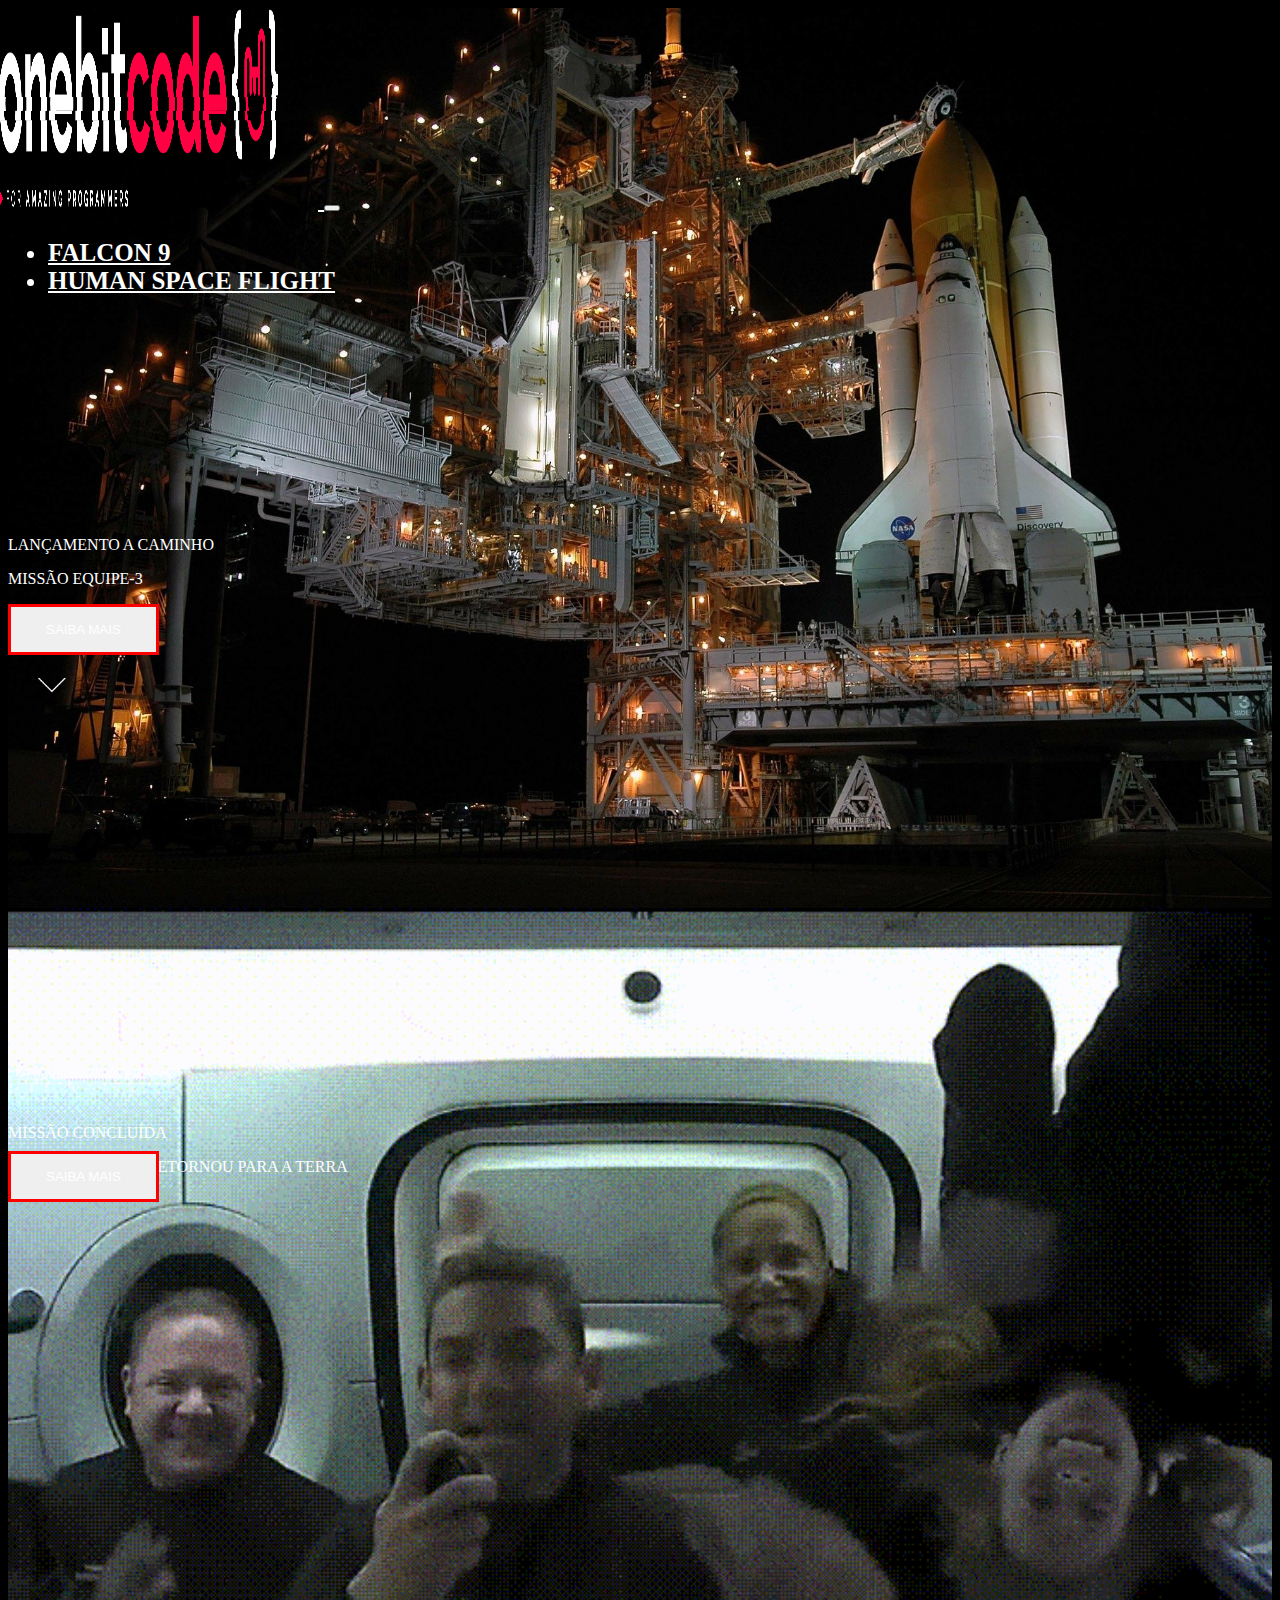
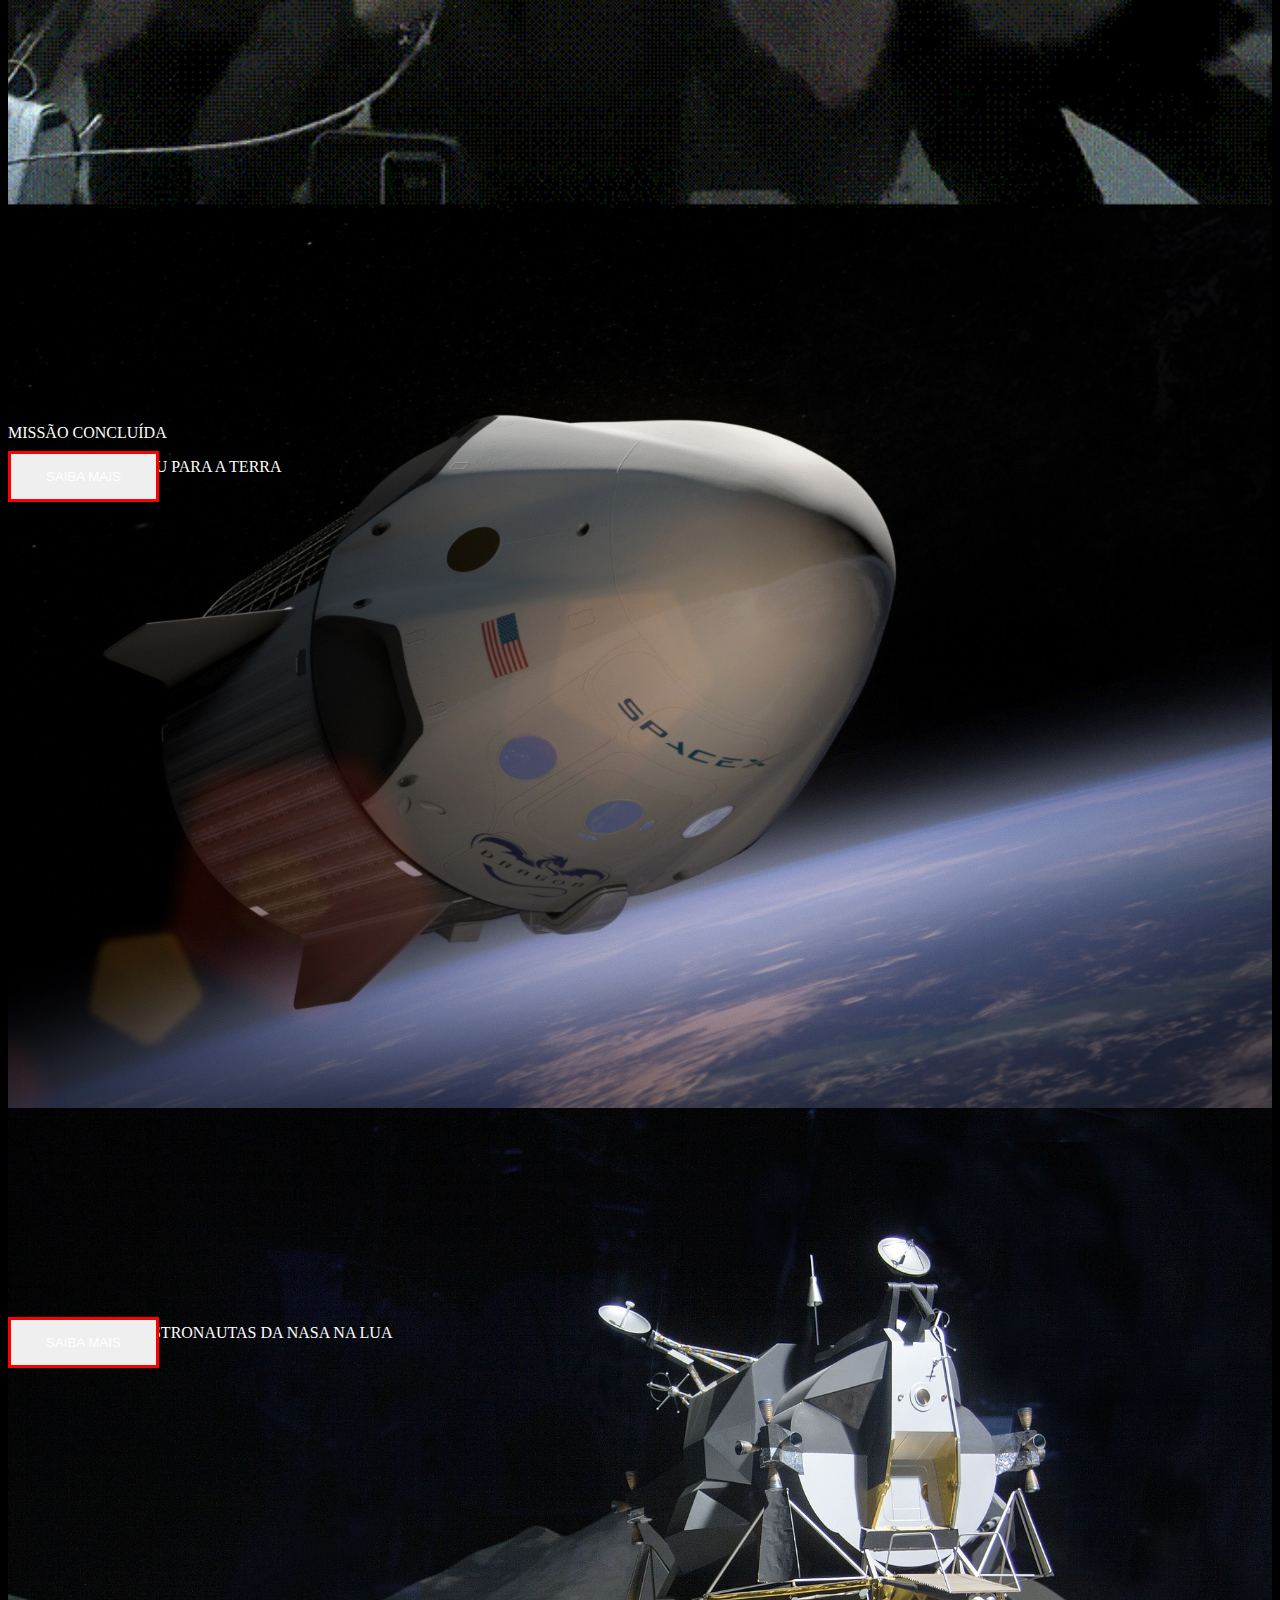
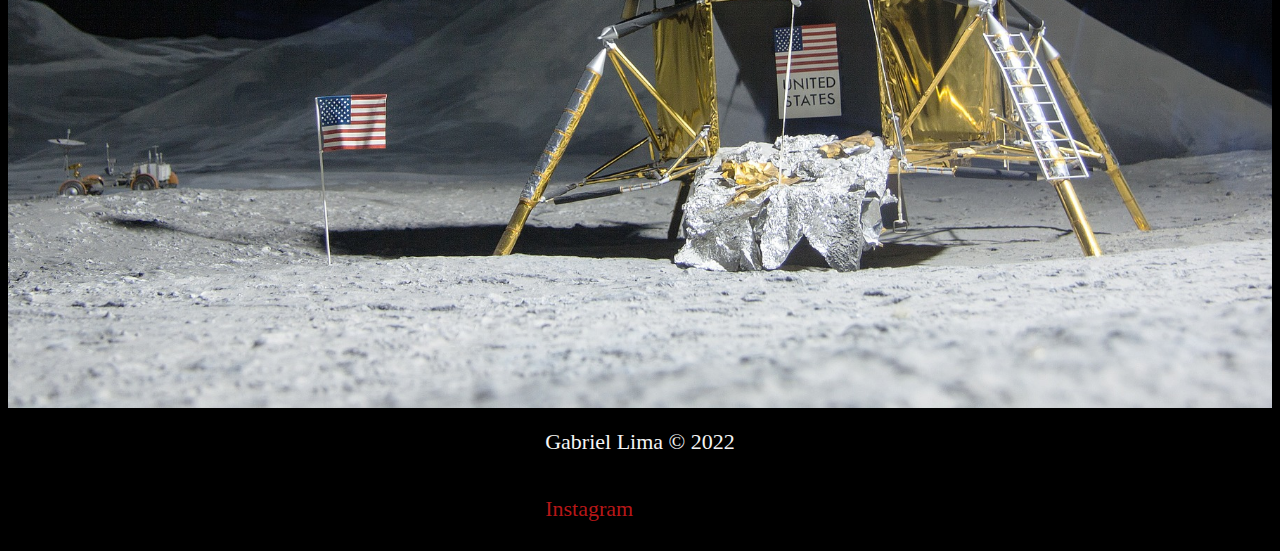
<file: Final-project/index.html>
<!DOCTYPE html>
<html lang="en">
  <head>
    <meta charset="UTF-8" />
    <meta http-equiv="X-UA-Compatible" content="IE=edge" />
    <meta name="viewport" content="width=device-width, initial-scale=1.0" />

    <!--Css-->
    <link rel="stylesheet" href="/css/style.css" />
    <!--Bootstrap Css-->
    <link
      href="https://cdn.jsdelivr.net/npm/bootstrap@5.1.3/dist/css/bootstrap.min.css"
      rel="stylesheet"
      integrity="sha384-1BmE4kWBq78iYhFldvKuhfTAU6auU8tT94WrHftjDbrCEXSU1oBoqyl2QvZ6jIW3"
      crossorigin="anonymous"
    />
    <!--Favicon-->
    <link rel="shortcut icon" href="./images/favicon.png" type="image/x-icon" />
    <!--Animation Css-->
    <link rel="stylesheet" href="https://unpkg.com/aos@next/dist/aos.css" />

    <title>SpaceX Home</title>
  </head>
  <body style="background-color: black">
    <div class="container-fluid container00 container01">
      <div class="container">
        <header class="header">
          <nav class="navbar navbar-expand-lg navbar-dark bg-transparent pt-4">
            <div class="container-fluid">
              <a href="/Final-project/index.html">
                <img
                  src="./images/logo-obc-2021-darkbg.png"
                  alt="logo-obc-2021-darkbg"
                  class="logoPc img-fluid"
                />
              </a>
              <button
                class="navbar-toggler"
                type="button"
                data-bs-toggle="collapse"
                data-bs-target="#navbarNav"
                aria-controls="navbarNav"
                aria-expanded="false"
                aria-label="Toggle navigation"
              >
                <span class="navbar-toggler-icon"></span>
              </button>
              <div class="collapse navbar-collapse" id="navbarNav">
                <ul class="navbar-nav">
                  <li class="nav-item">
                    <a
                      class="nav-link active"
                      aria-current="page"
                      href="/Final-project/falcon9.html"
                      id="navButton"
                      target="_blank"
                      >FALCON 9</a
                    >
                  </li>
                  <li class="nav-item">
                    <a
                      class="nav-link active"
                      href="/Final-project/humanSpace.html"
                      id="navButton"
                      target="_blank"
                      >HUMAN SPACE FLIGHT</a
                    >
                  </li>
                </ul>
              </div>
            </div>
          </nav>
        </header>
        <div class="container titlePadding">
          <p class="h5" id="lauchComing">LANÇAMENTO A CAMINHO</p>
          <p class="h1">MISSÃO EQUIPE-3</p>
          <button type="button" class="btn btn-outline-light mt-5" id="button">
            SAIBA MAIS
          </button>
          <div class="container text-center">
            <img
              src="./images/home-img/arrowDown.gif"
              alt="arrowDown"
              class="arrowDown"
            />
          </div>
        </div>
      </div>
    </div>
    <div class="container-fluid container00 container02">
      <div class="container titlePadding">
        <p class="h5" id="lauchComing">MISSÃO CONCLUÍDA</p>
        <p class="h1 shortTitle">MISSÃO EQUIPE-2 RETORNOU PARA A TERRA</p>
        <button type="button" class="btn btn-outline-light mt-5" id="button">
          SAIBA MAIS
        </button>
      </div>
    </div>
    <div class="container-fluid container00 container03">
      <div class="container titlePadding">
        <p class="h5" id="lauchComing">MISSÃO CONCLUÍDA</p>
        <p class="h1 shortTitle">DRAGON RETORNOU PARA A TERRA</p>
        <button type="button" class="btn btn-outline-light mt-5" id="button">
          SAIBA MAIS
        </button>
      </div>
    </div>
    <div class="container-fluid container00 container04">
      <div class="container titlePadding">
        <p class="h1 mediumTitle">STARSHIP POUSA ASTRONAUTAS DA NASA NA LUA</p>
        <button type="button" class="btn btn-outline-light mt-5" id="button">
          SAIBA MAIS
        </button>
      </div>
    </div>
    <footer class="container-fluid footer">
      <span class="me-4 copyOBC">Gabriel Lima © 2022</span>
      <a
        href="https://www.instagram.com/gabriel_lim4__/?hl=en"
        target="blank"
        class="me-4"
        >Instagram</a
      >
    </footer>

    <!--Script Bootstrap-->
    <script
      src="https://cdn.jsdelivr.net/npm/bootstrap@5.1.3/dist/js/bootstrap.bundle.min.js"
      integrity="sha384-ka7Sk0Gln4gmtz2MlQnikT1wXgYsOg+OMhuP+IlRH9sENBO0LRn5q+8nbTov4+1p"
      crossorigin="anonymous"
    ></script>
    <!--Script Animation-->
    <script src="https://unpkg.com/aos@next/dist/aos.js"></script>
    <script>
      AOS.init();
    </script>
  </body>
</html>
</file>
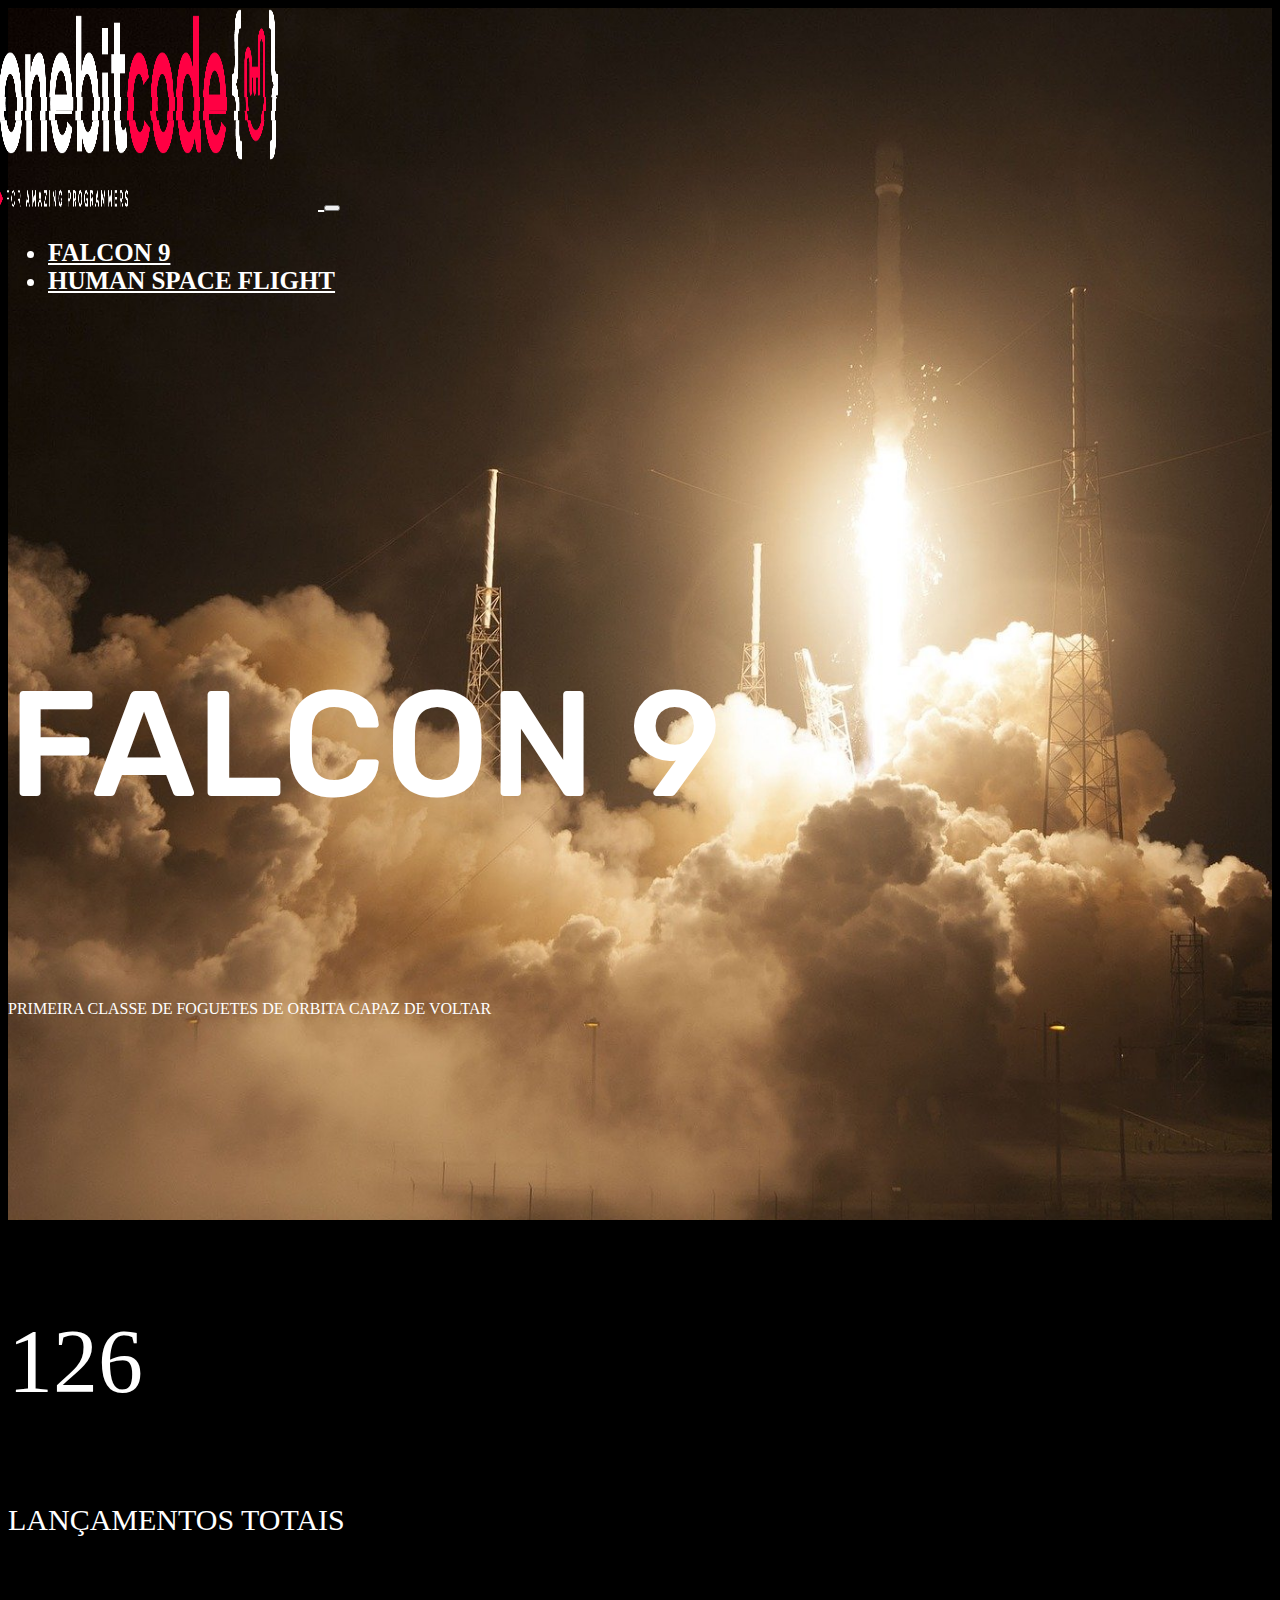
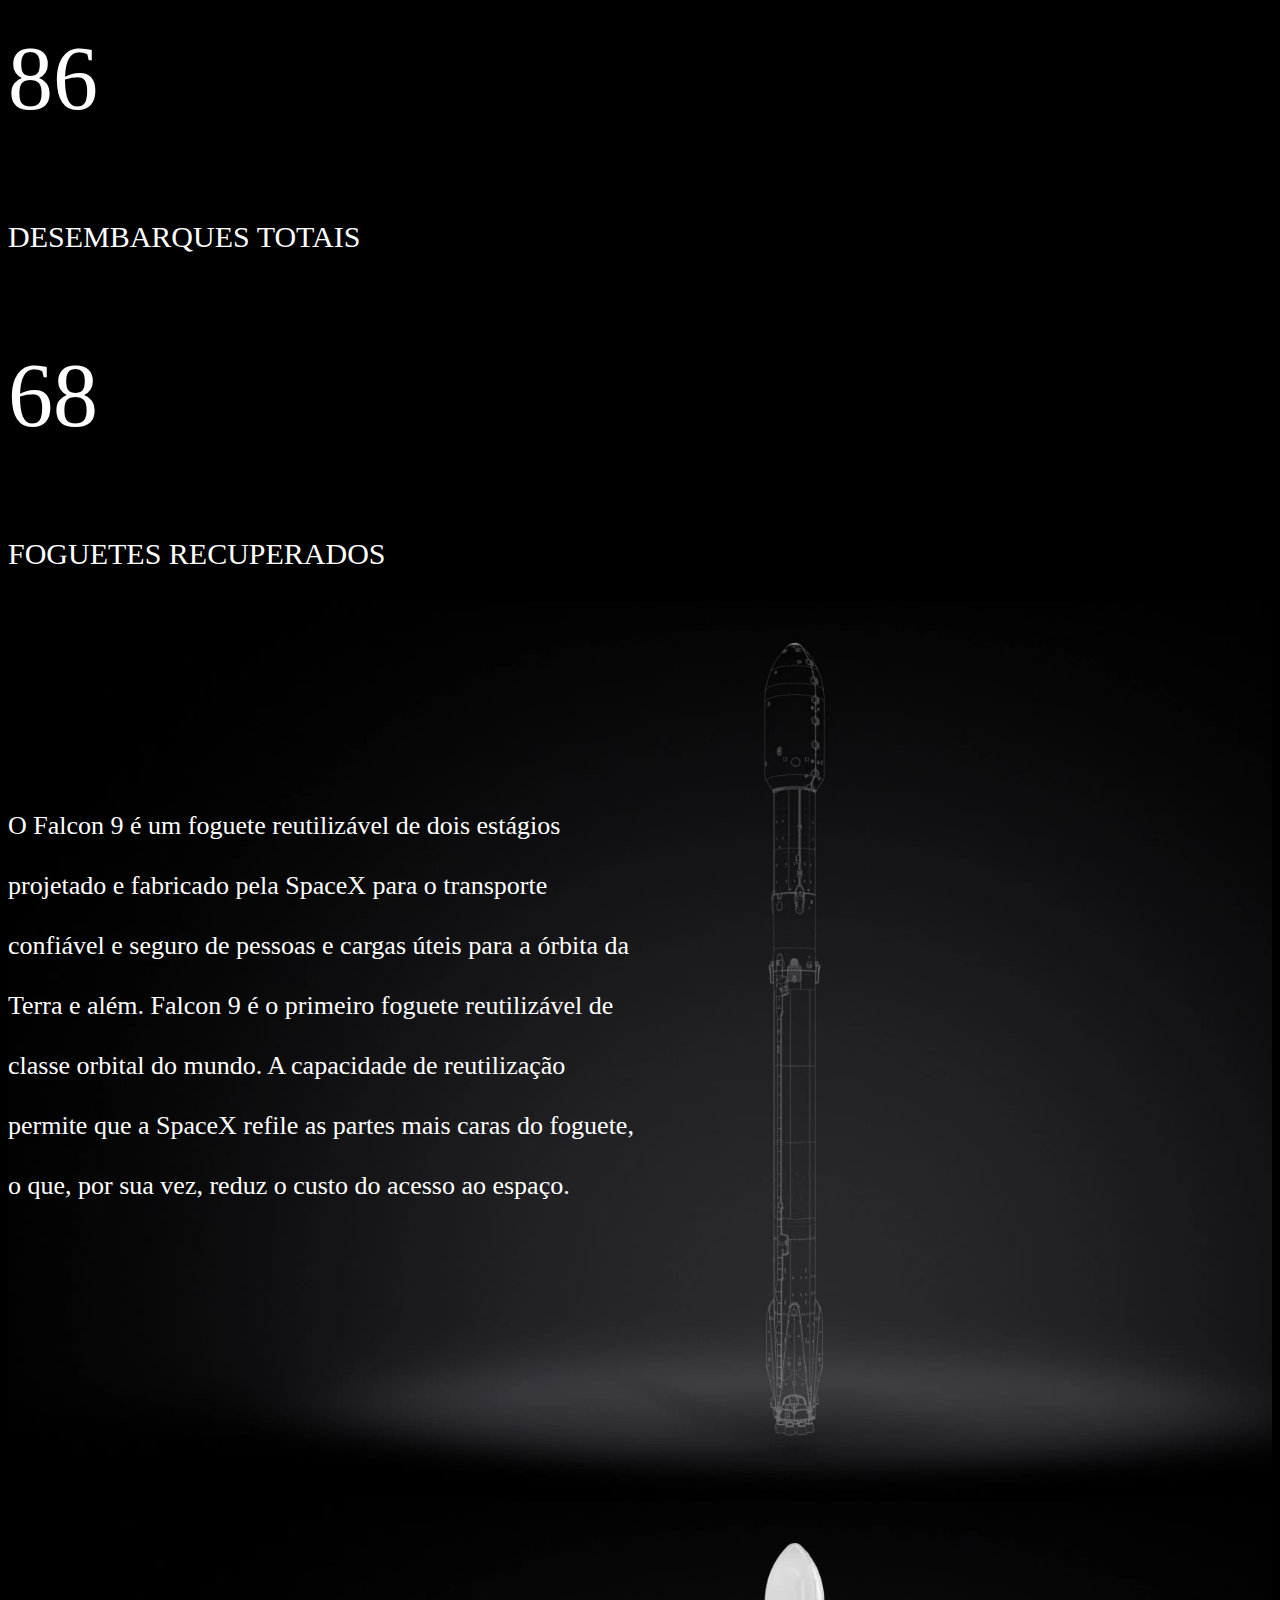
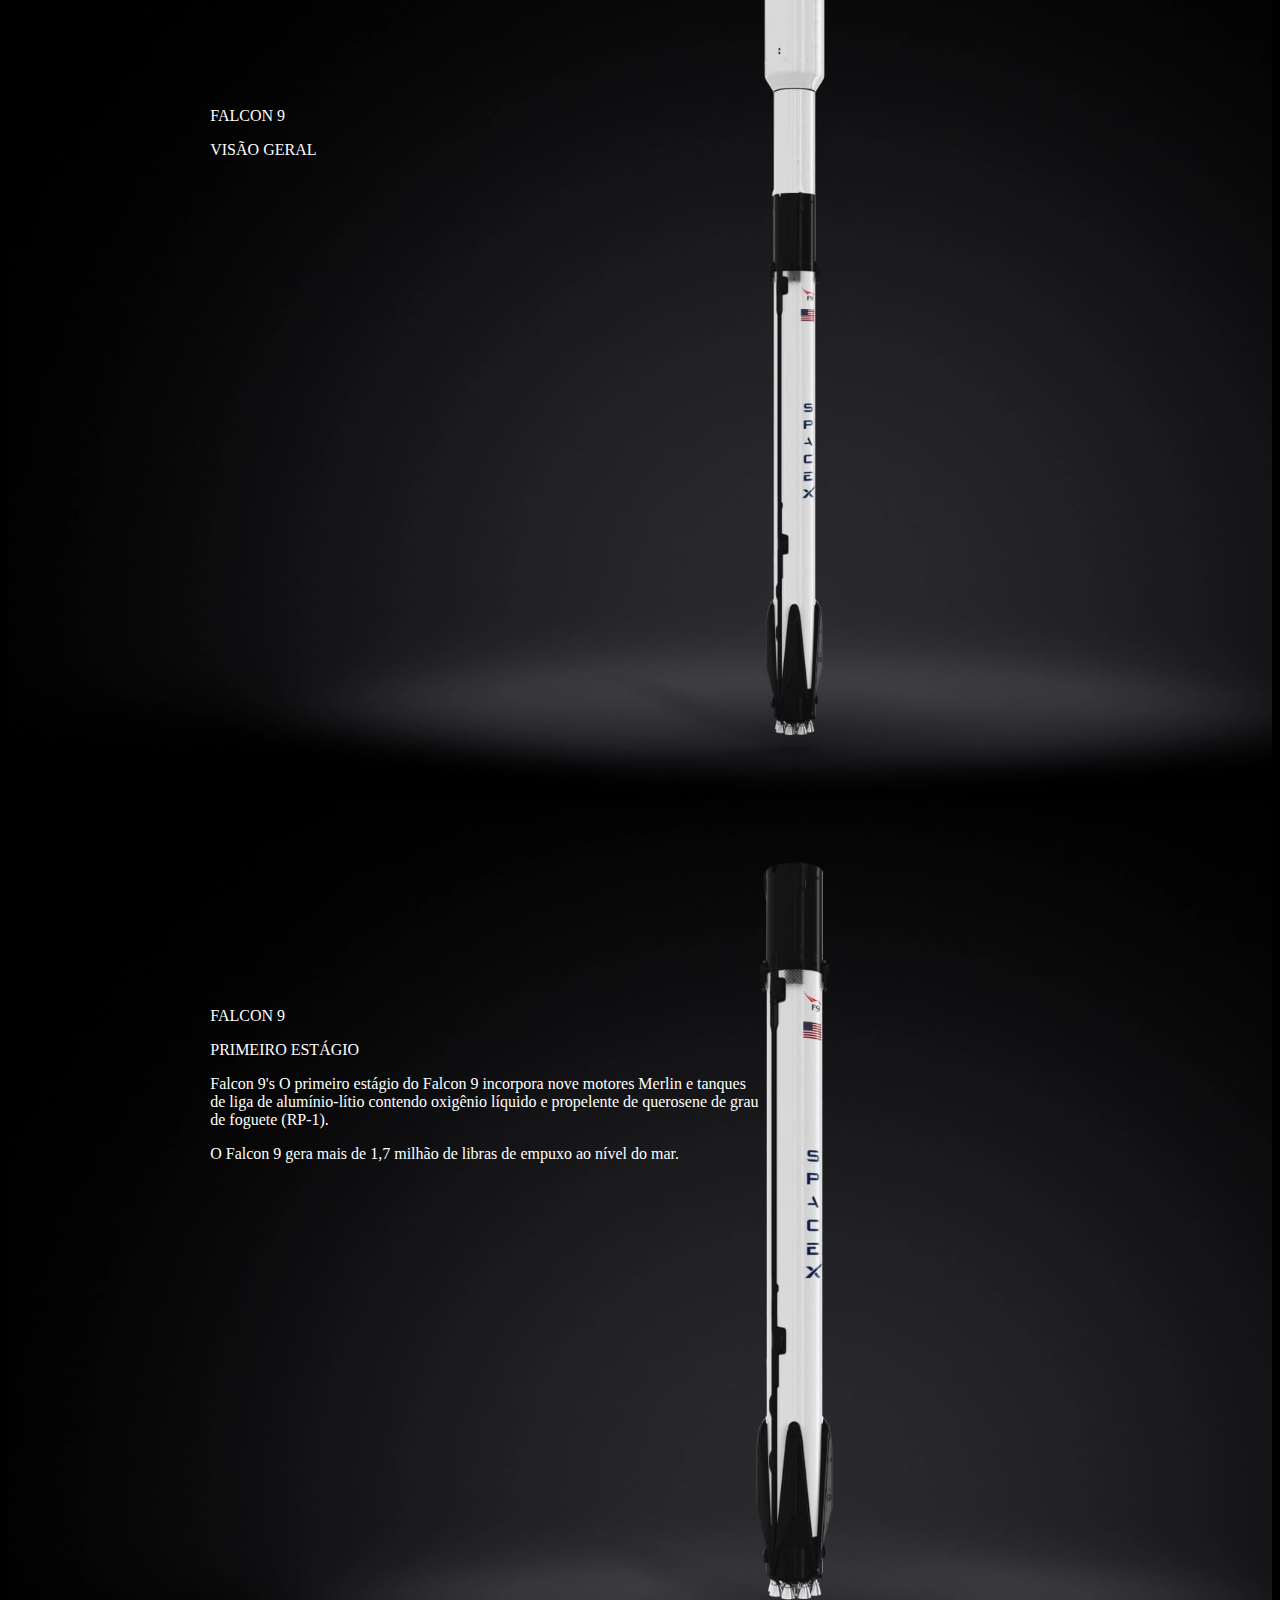
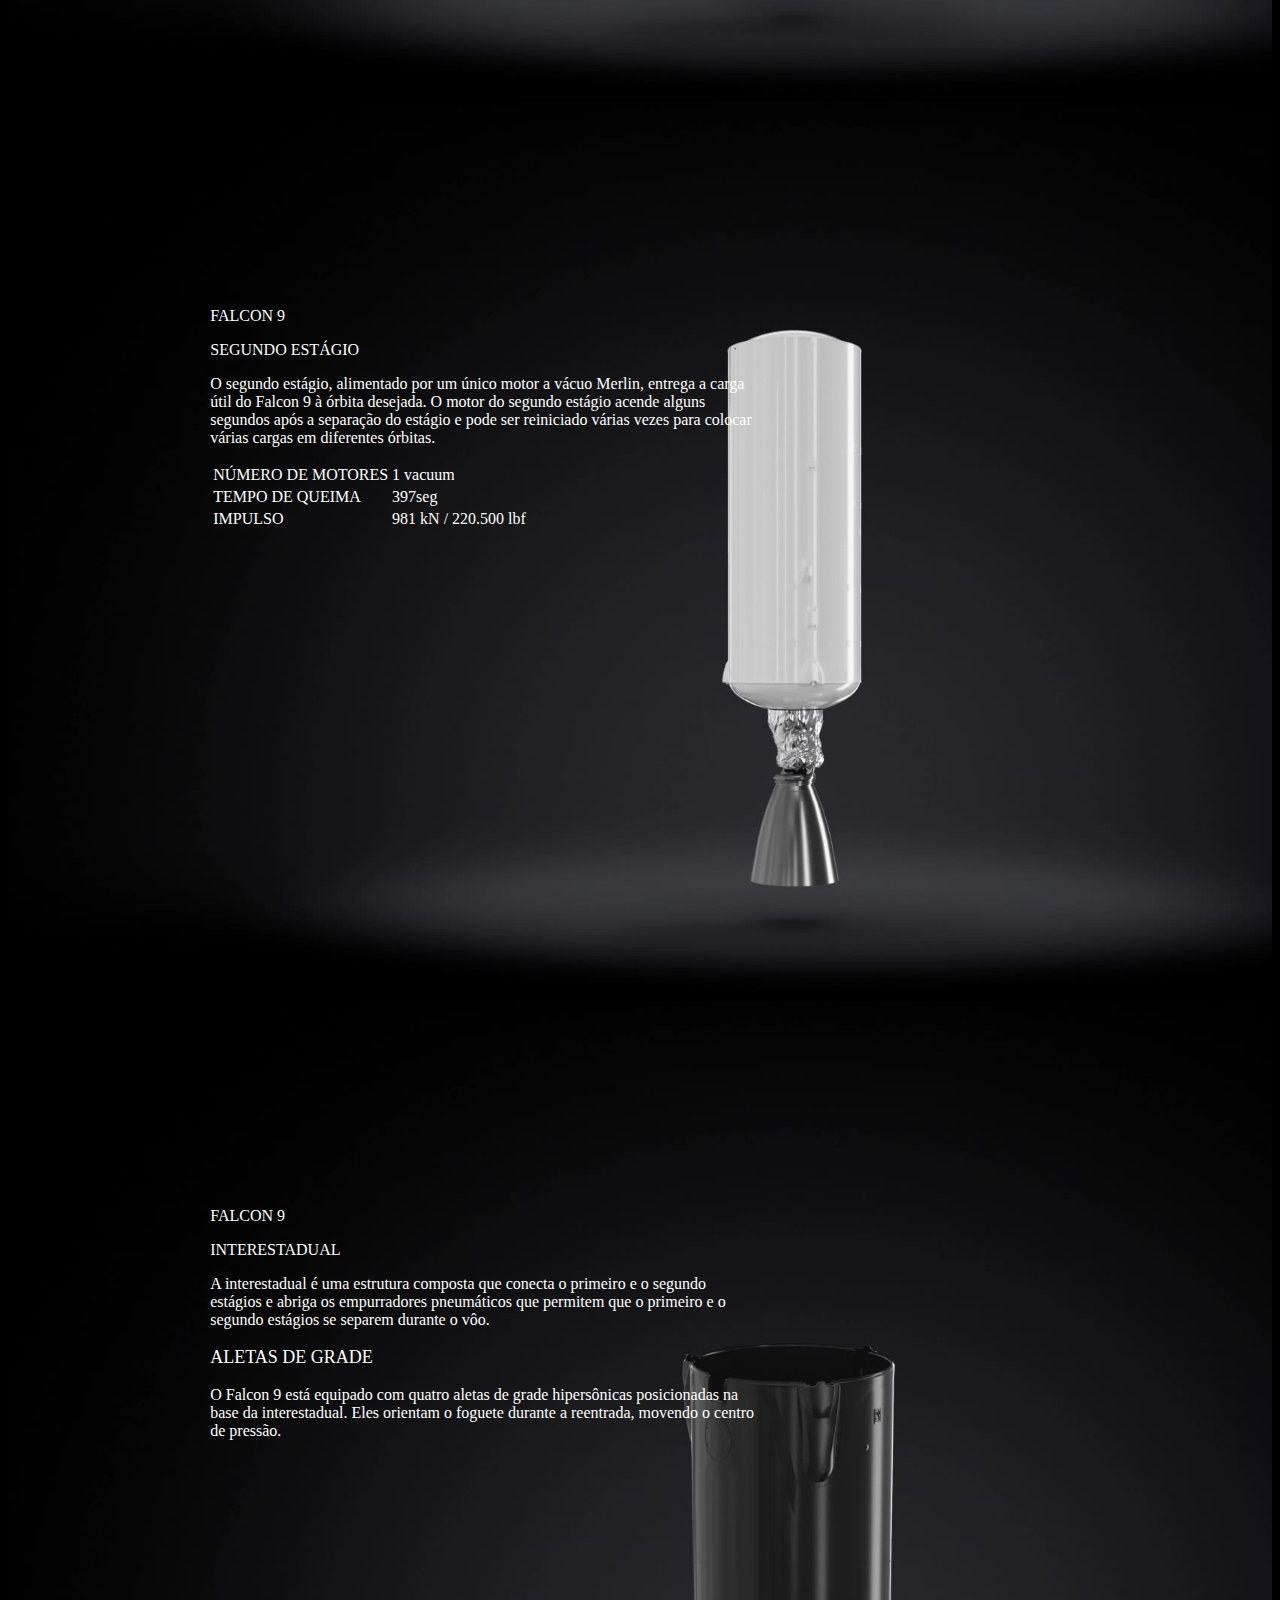
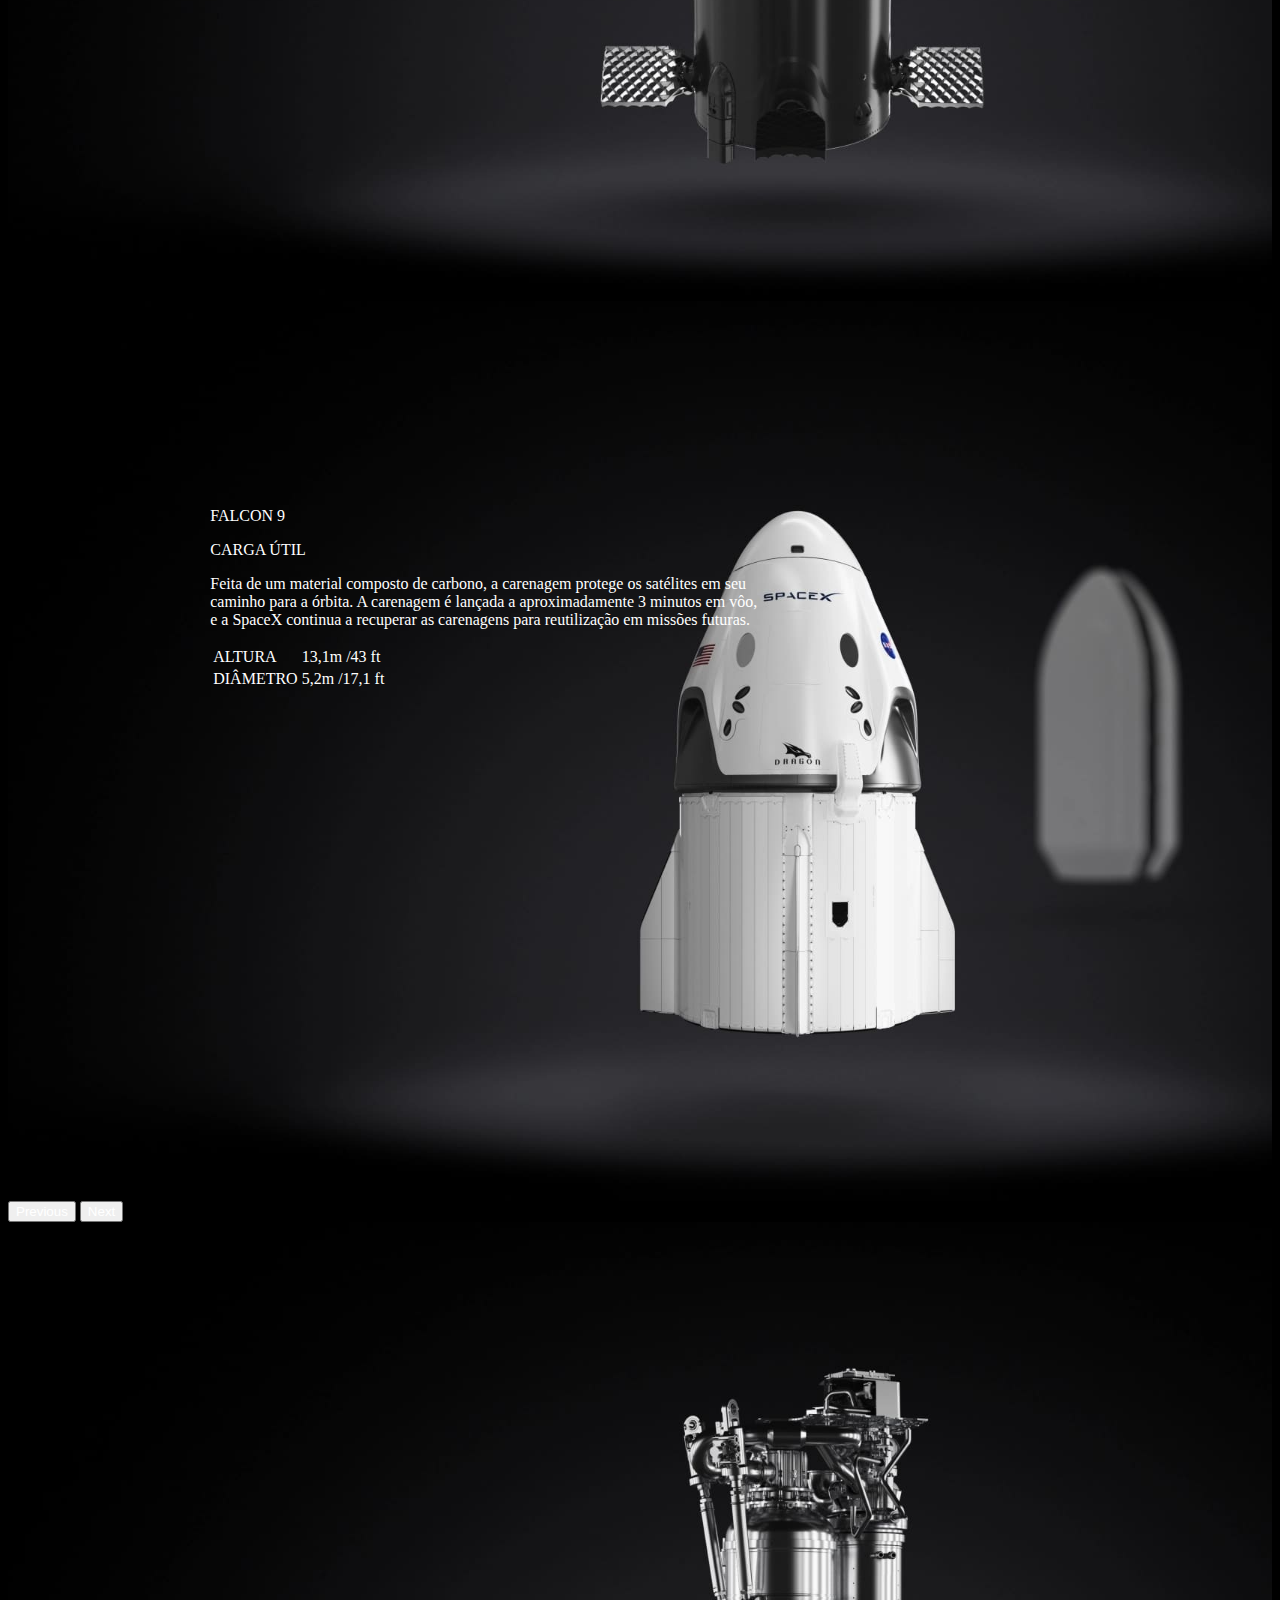
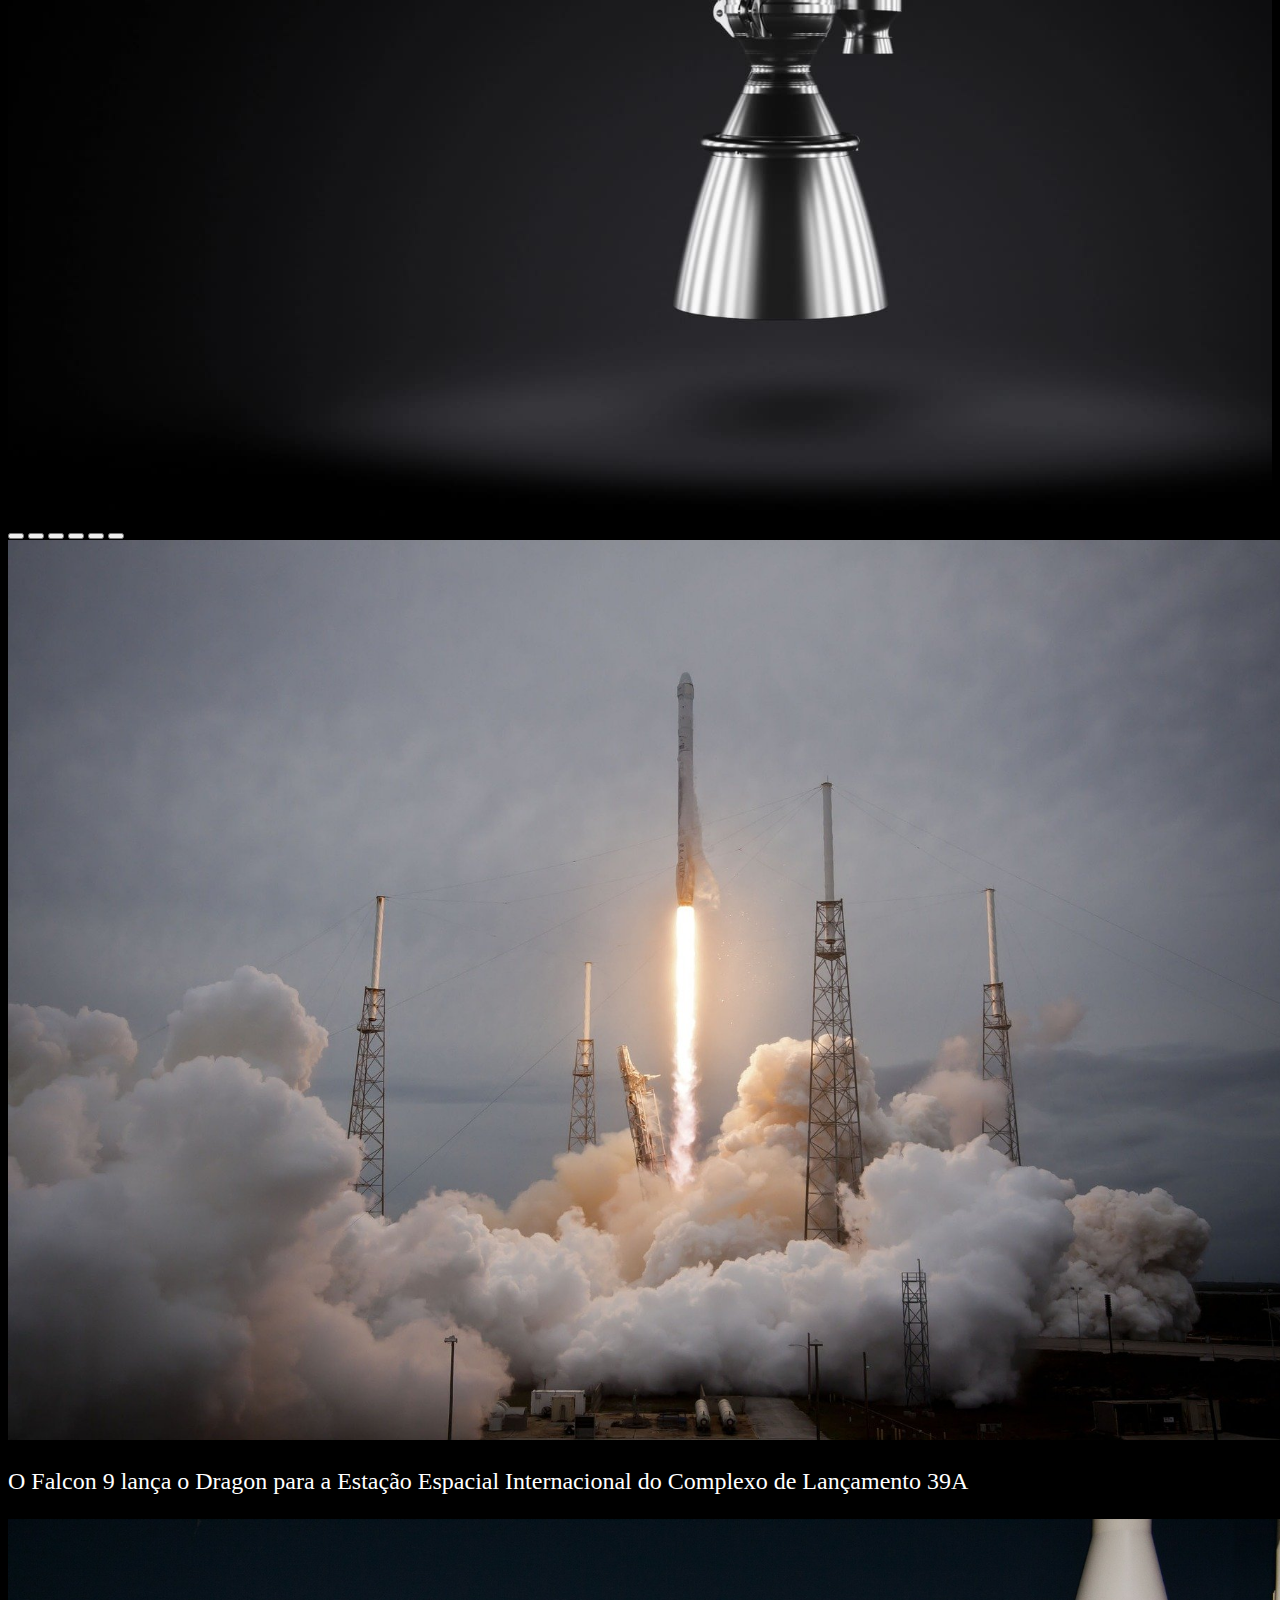
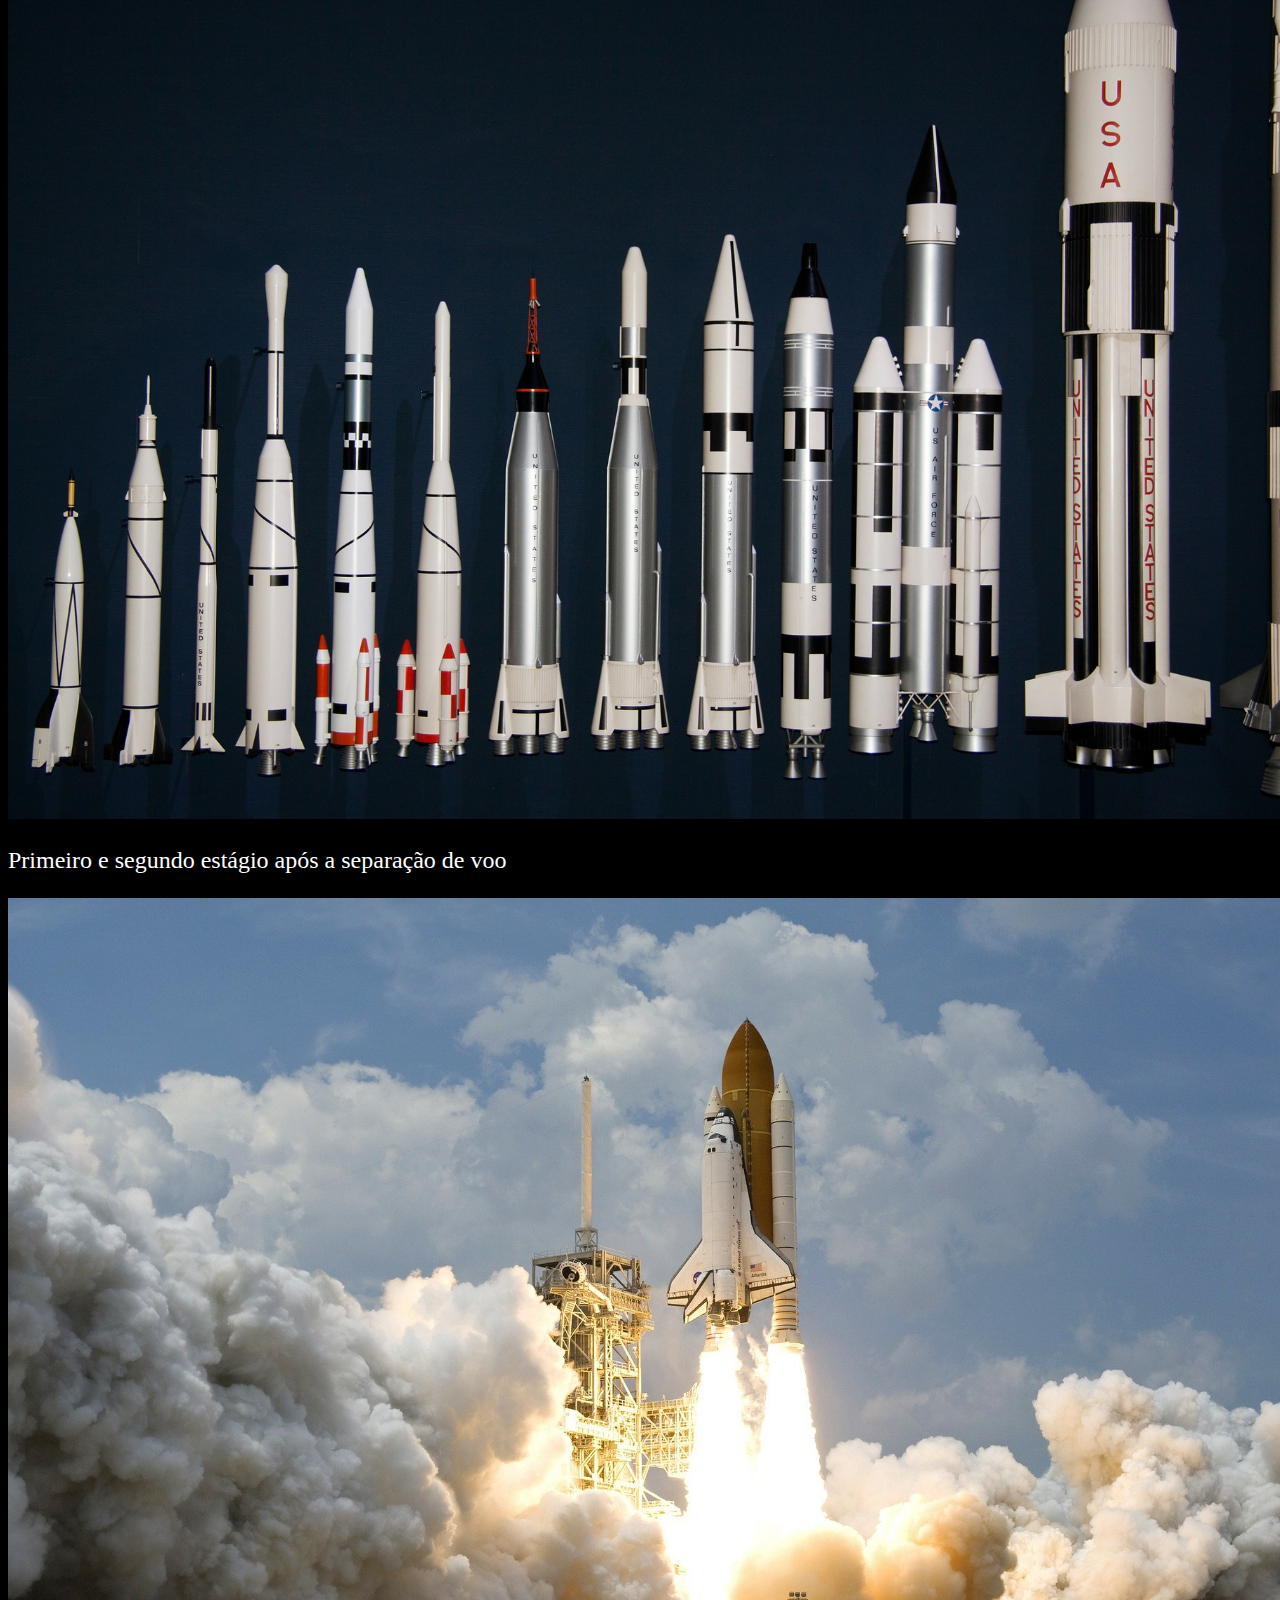
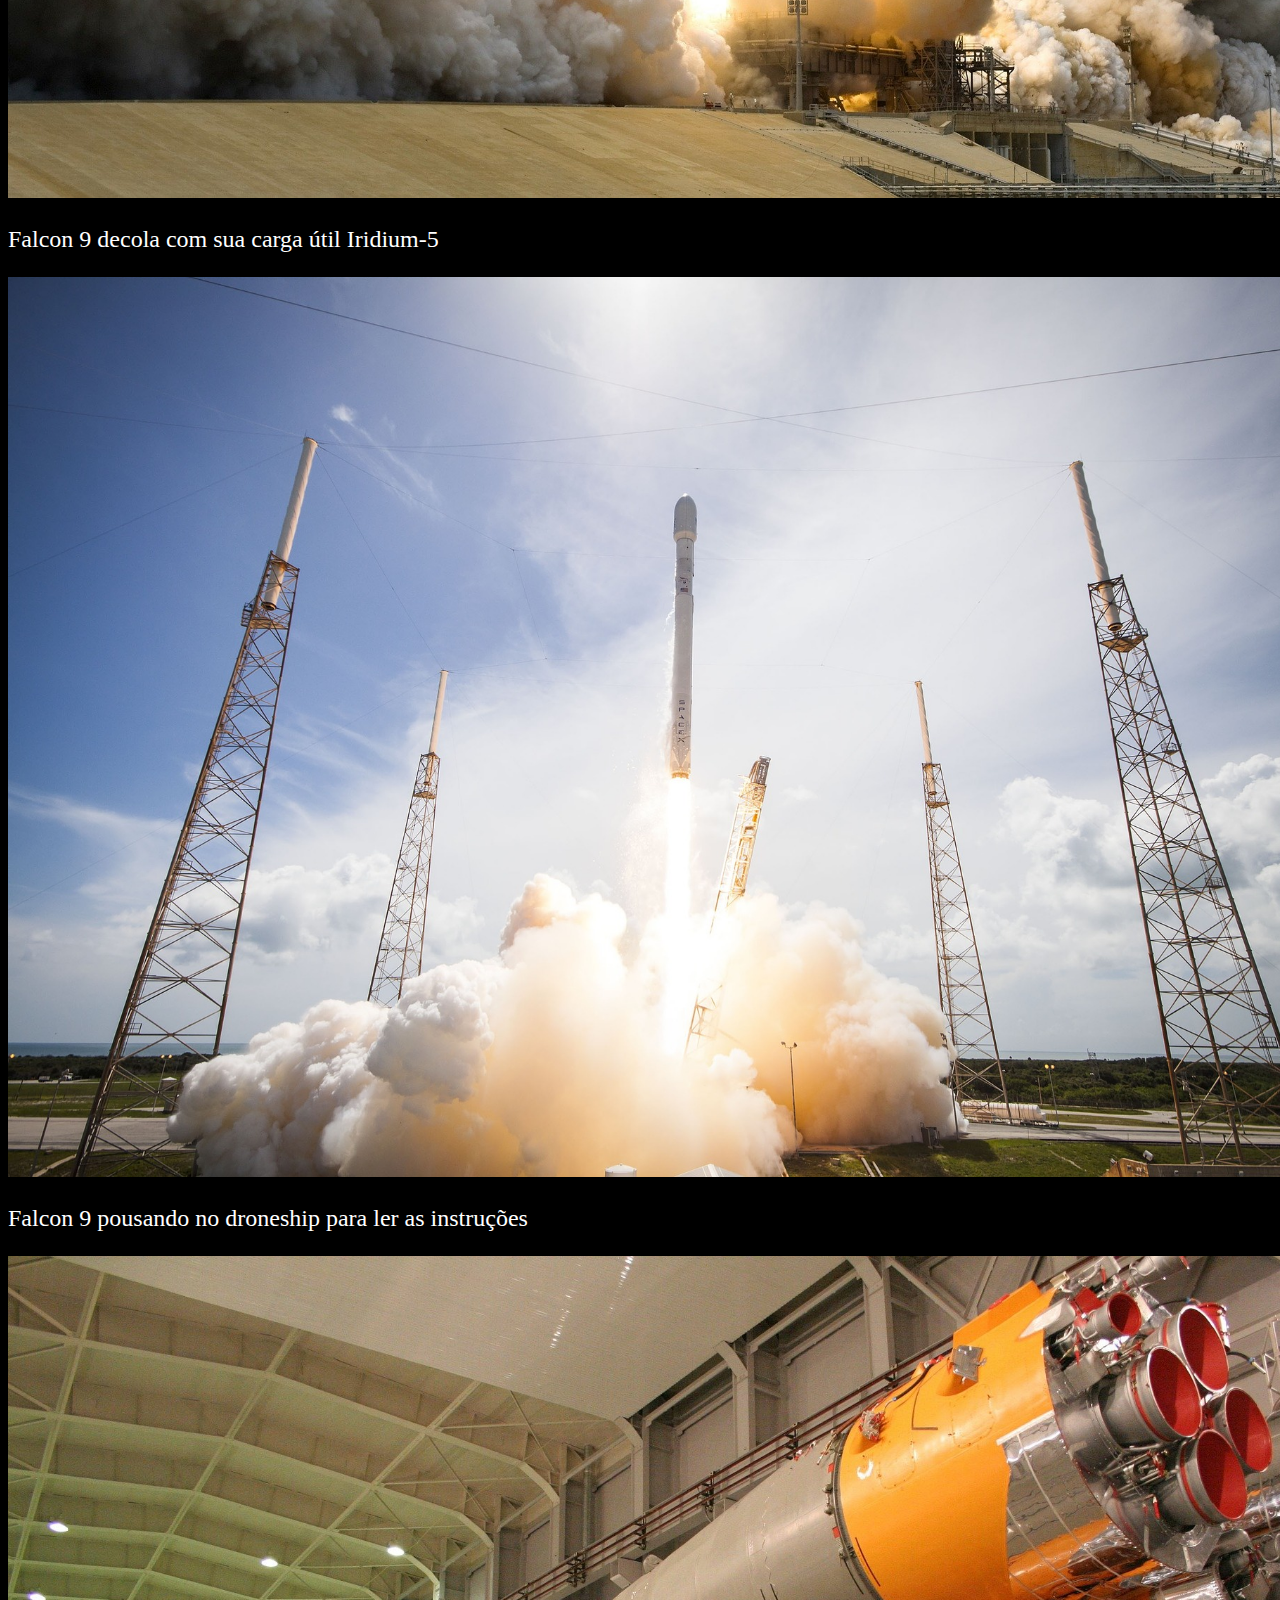
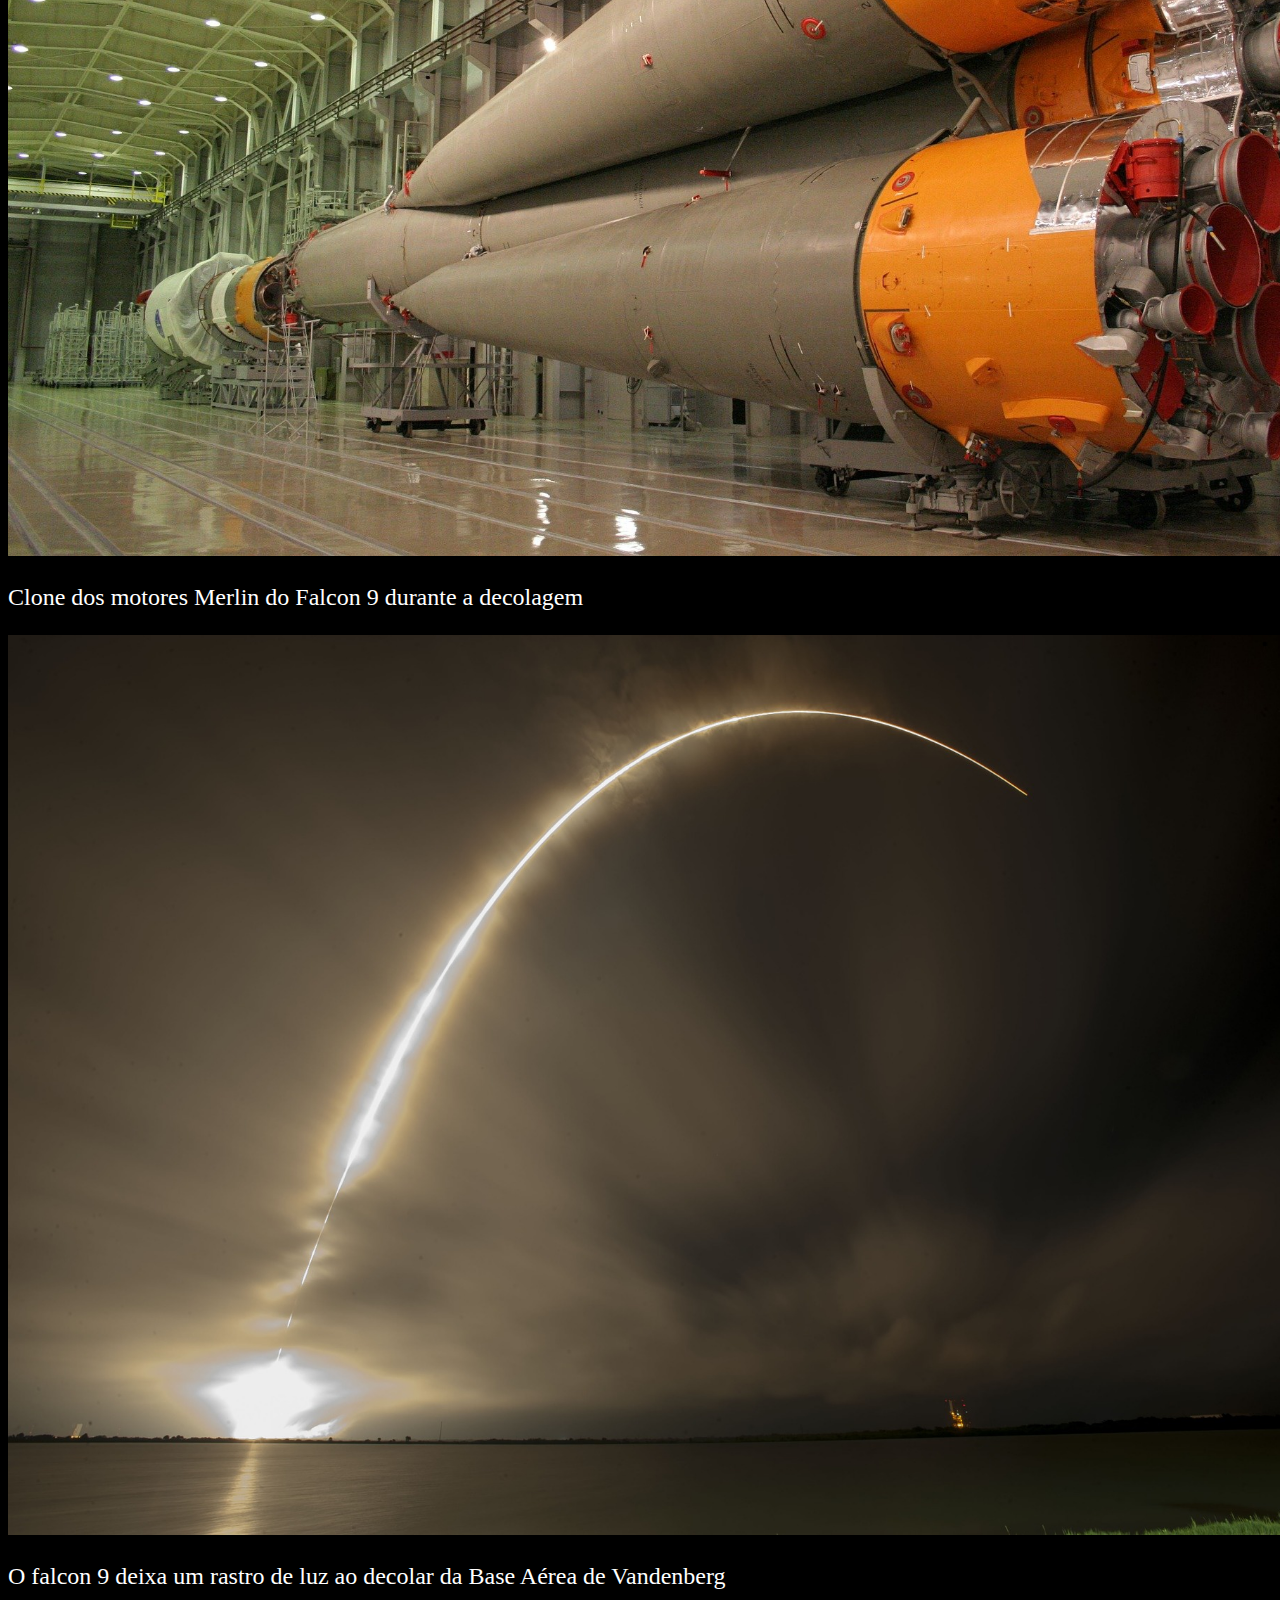
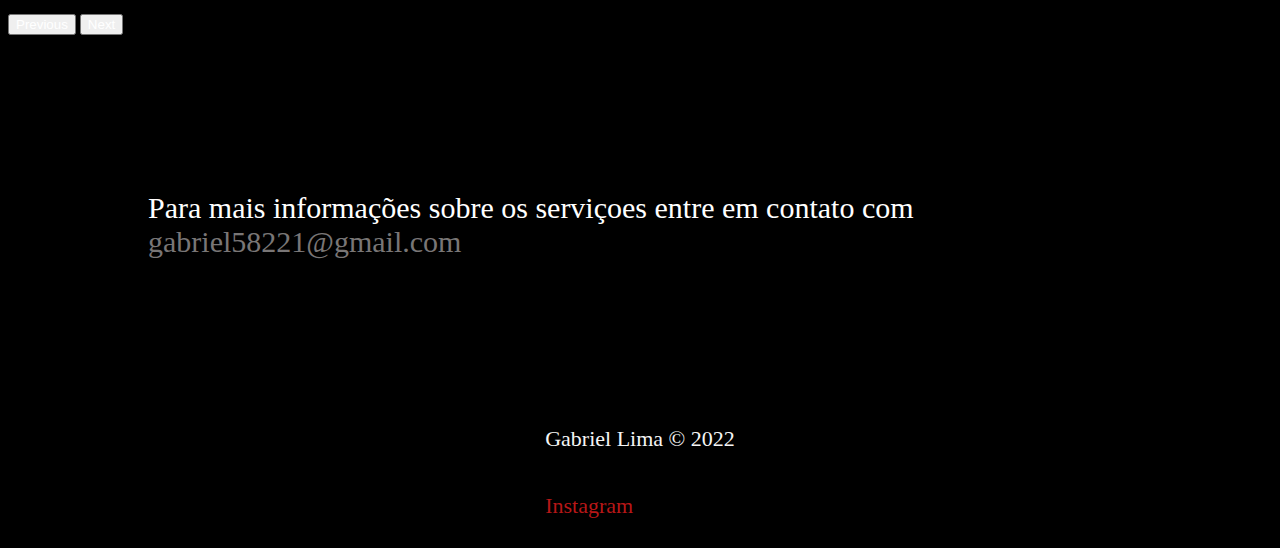
<file: Final-project/falcon9.html>
<!DOCTYPE html>
<html lang="en">
  <head>
    <meta charset="UTF-8" />
    <meta http-equiv="X-UA-Compatible" content="IE=edge" />
    <meta name="viewport" content="width=device-width, initial-scale=1.0" />

    <!--Css-->
    <link rel="stylesheet" href="../css/style.css" />
    <!--Bootstrap Css-->
    <link
      href="https://cdn.jsdelivr.net/npm/bootstrap@5.1.3/dist/css/bootstrap.min.css"
      rel="stylesheet"
      integrity="sha384-1BmE4kWBq78iYhFldvKuhfTAU6auU8tT94WrHftjDbrCEXSU1oBoqyl2QvZ6jIW3"
      crossorigin="anonymous"
    />
    <!--Animation Css-->
    <link rel="stylesheet" href="https://unpkg.com/aos@next/dist/aos.css" />

    <title>Falcon 9</title>
  </head>
  <body>
    <body style="background-color: black">
      <div class="container-fluid container00 container05">
        <div class="container">
          <header class="header">
            <nav class="navbar navbar-expand-lg navbar-dark bg-transparent pt-4">
              <div class="container-fluid">
                <a href="/Final-project/index.html">
                  <img
                    src="./images/logo-obc-2021-darkbg.png"
                    alt="logo-obc-2021-darkbg"
                    class="logoPc img-fluid"
                  />
                </a>
                <button
                  class="navbar-toggler"
                  type="button"
                  data-bs-toggle="collapse"
                  data-bs-target="#navbarNav"
                  aria-controls="navbarNav"
                  aria-expanded="false"
                  aria-label="Toggle navigation"
                >
                  <span class="navbar-toggler-icon"></span>
                </button>
                <div class="collapse navbar-collapse" id="navbarNav">
                  <ul class="navbar-nav">
                    <li class="nav-item">
                      <a
                        class="nav-link active"
                        aria-current="page"
                        href="/Final-project/falcon9.html"
                        id="navButton"
                        target="_blank"
                        >FALCON 9</a
                      >
                    </li>
                    <li class="nav-item">
                      <a
                        class="nav-link active"
                        href="/Final-project/humanSpace.html"
                        id="navButton"
                        target="_blank"
                        >HUMAN SPACE FLIGHT</a
                      >
                    </li>
                  </ul>
                </div>
              </div>
            </nav>
          </header>
        <div class="container text-center titleContent">
          <p class="h1 titleFalcon9">FALCON 9</p>
          <p class="h5 subTitleFalcon">PRIMEIRA CLASSE DE FOGUETES DE ORBITA CAPAZ DE VOLTAR</p>
        </div>
      </div>
      </div>
      <div class="container-fluid numbers">
        <div class="row text-center">
          <div class="col-sm col-1">
            <p class="h1 titleNumb">126</p>
            <p class="subTitleNumb">LANÇAMENTOS TOTAIS</p>
          </div>
          <div class="col-sm">
            <p class="h1 titleNumb">86</p>
            <p class="subTitleNumb">DESEMBARQUES TOTAIS</p>
          </div>
          <div class="col-sm col-3">
            <p class="h1 titleNumb">68</p>
            <p class="subTitleNumb">FOGUETES RECUPERADOS</p>
          </div>
        </div>
      </div>
      <div class="container-fluid container00 container06">
          <div class="container containerFalcon9Desc">
          <p class="falcon9Desc">O Falcon 9 é um foguete reutilizável de dois estágios projetado e fabricado pela SpaceX para o transporte confiável e seguro de pessoas e cargas úteis para a órbita da Terra e além. Falcon 9 é o primeiro foguete reutilizável de classe orbital do mundo. A capacidade de reutilização permite que a SpaceX refile as partes mais caras do foguete, o que, por sua vez, reduz o custo do acesso ao espaço.</p>
          </div>
        </div>
      <div id="carouselExampleInterval" class="carousel slide" data-bs-ride="carousel">
          <div class="carousel-inner">
              <div class="carousel-item active container00 carrossel01" data-bs-interval="3000000">
                  <div class="container" id="overViewPosition">
                      <p class="subTitleOvewView">FALCON 9</p>
                      <P class="h3 titleOverView">VISÃO GERAL</P>
                      <table class="table" id="widthTable">
                         <tbody>
                              <tr data-aos="fade-right" data-aos-duration="1500">
                                  <td>ALTURA</td>
                                  <td class="text-end">70 m<span class="corEscuraTxt">/ 229.6 f</span></td>
                              </tr>
                               <tr data-aos="fade-right" data-aos-duration="1200">
                                  <td>DIAMETRO</td>
                                  <td class="text-end">3.7 m<span class="corEscuraTxt"> / 12 ft</span></td>
                               </tr>
                              <tr data-aos="fade-right" data-aos-duration="1500">
                                  <td>MASSA</td>
                                  <td class="text-end">549,054 kg<span class="corEscuraTxt"> / 1,207,920 lb</span></td>
                              </tr>
                              <tr data-aos="fade-right" data-aos-duration="1400">
                                  <td>CARGA MÁXIMA PARA LEO</td>
                                  <td class="text-end">22,800 kg<span class="corEscuraTxt"> / 50,265 lb</span></td>
                              </tr>
                              <tr data-aos="fade-right" data-aos-duration="1600">
                                  <td>CARGA MÁXIMA PARA GTO</td>
                                  <td class="text-end">8,300 kg<span class="corEscuraTxt"> / 18,300 lb</span></td>
                              </tr>
                              <tr data-aos="fade-right" data-aos-duration="1300">
                                  <td>CARGA MÁXIMA PARA MARTE</td>
                                  <td class="text-end">4,020 kg<span class="corEscuraTxt"> / 8,860 lb</span></td>
                              </tr>
                       </tbody>
                       </table>
                  </div>
              </div>
              <div class="carousel-item container00 carrossel02" data-bs-interval="3000000">
                 <div class="container" id="overViewPosition">
                      <p class="subTitleOvewView">FALCON 9</p>
                      <P class="h3 titleOverView">PRIMEIRO ESTÁGIO</P>
                       <p>
                          Falcon 9's O primeiro estágio do Falcon 9 incorpora nove motores Merlin e tanques de liga de
                          alumínio-lítio
                          contendo oxigênio líquido e propelente de querosene de grau de foguete (RP-1).
                       </p>
                      <p>
                          O Falcon 9 gera mais de 1,7 milhão de libras de empuxo ao nível do mar.
                      </p>
                   </div>
              </div>
              <div class="carousel-item container00 carrossel03" data-bs-interval="3000000">
                   <div class="container" id="overViewPosition">
                      <p class="subTitleOvewView">FALCON 9</p>
                      <P class="h3 titleOverView">SEGUNDO ESTÁGIO</P>
                      <p>
                          O segundo estágio, alimentado por um único motor a vácuo Merlin, entrega a carga útil do Falcon
                          9 à órbita desejada. O motor do segundo estágio acende alguns segundos após a separação do
                          estágio e pode ser reiniciado várias vezes para colocar várias cargas em diferentes órbitas.
                      </p>
                      <table class="table" id="widthTable">
                        <tbody>
                               <tr>
                                  <td>NÚMERO DE MOTORES</td>
                                  <td class=" text-end">1 vacuum</td>
                               </tr>
                               <tr>
                                  <td>TEMPO DE QUEIMA</td>
                                  <td class=" text-end">397seg</td>
                               </tr>
                               <tr>
                                  <td>IMPULSO</td>
                                  <td class=" text-end">981 kN <span>/ 220.500 lbf</span></td>
                               </tr>
                         </tbody>
                     </table>
                 </div>
             </div>
               <div class="carousel-item container00 carrossel04" data-bs-interval="2000000">
                  <div class="container" id="overViewPosition">
                      <p class="subTitleOvewView">FALCON 9</p>
                      <P class="h3 titleOverView">INTERESTADUAL</P>
                      <p>
                          A interestadual é uma estrutura composta que conecta o primeiro e o segundo estágios e abriga os
                          empurradores pneumáticos que permitem que o primeiro e o segundo estágios se separem durante o
                          vôo.
                      </p>
                      <p style="font-size: 18px;">ALETAS DE GRADE</p>
                      <p>
                          O Falcon 9 está equipado com quatro aletas de grade hipersônicas posicionadas na base da
                          interestadual. Eles orientam o foguete durante a reentrada, movendo o centro de pressão.
                      </p>
                 </div>
              </div>
              <div class="carousel-item container00 carrossel05" data-bs-interval="3000000">
                 <div class="container" id="overViewPosition">
                      <p class="subTitleOvewView">FALCON 9</p>
                      <P class="h3 titleOverView">CARGA ÚTIL</P>
                      <p>
                          Feita de um material composto de carbono, a carenagem protege os satélites em seu caminho para a
                          órbita. A carenagem é lançada a aproximadamente 3 minutos em vôo, e a SpaceX continua a
                          recuperar as carenagens para reutilização em missões futuras.
                      </p>
                      <table class="table" id="widthTable">
                          <tbody>
                              <tr>
                                  <td>ALTURA</td>
                                  <td class=" text-end">13,1m <span>/43 ft</span></td>
                              </tr>
                              <tr>
                                  <td>DIÂMETRO</td>
                                  <td class=" text-end">5,2m <span>/17,1 ft</span></td>
                              </tr>
                          </tbody>
                     </table>
                 </div>
            </div>
           </div>
          <button class="carousel-control-prev" type="button" data-bs-target="#carouselExampleInterval"
              data-bs-slide="prev">
              <span class="carousel-control-prev-icon" aria-hidden="true"></span>
              <span class="visually-hidden">Previous</span>
          </button>
          <button class="carousel-control-next" type="button" data-bs-target="#carouselExampleInterval"
              data-bs-slide="next">
              <span class="carousel-control-next-icon" aria-hidden="true"></span>
              <span class="visually-hidden">Next</span>
          </button>
      </div>
      <div class="container-fluid container00 container07">
        <div class="container" id="overViewPosition" data-aos="fade-right" data-aos-duration="1400">
          <p class="subTitleOvewView">FALCON 9</p>
          <p class="h3 titleOverView">MERLIN</p>
          <p>
              Merlin é uma família de motores de foguete desenvolvidos pela SpaceX para uso em seus veículos de
              lançamento Falcon 1, Falcon 9 e Falcon Heavy. Os motores Merlin usam querosene de grau de foguete (RP-1)
              e oxigênio líquido como propelentes de foguete em um ciclo de energia de gerador a gás. O motor Merlin
              foi originalmente projetado para recuperação e reutilização.
          </p>
          <table class="table" id="widthTable">
              <tbody>
                  <tr>
                      <td>PROPULSOR</td>
                      <td class="text-end">LOX <span>/ RP-1</span></td>
                  </tr>
                  <tr>
                      <td>IMPULSO</td>
                      <td class=" text-end">845 kN <span>/ 190.000 lbf</span></td>
                  </tr>
             </tbody>
         </table>
     </div>
      </div>
      <div id="carouselExampleCaptions" class="carousel slide carrosselSlide" data-bs-ride="carousel">
        <div class="carousel-indicators">
            <button type="button" data-bs-target="#carouselExampleCaptions" data-bs-slide-to="0" class="active"
                aria-current="true" aria-label="Slide 1"></button>
            <button type="button" data-bs-target="#carouselExampleCaptions" data-bs-slide-to="1"
                aria-label="Slide 2"></button>
            <button type="button" data-bs-target="#carouselExampleCaptions" data-bs-slide-to="2"
                aria-label="Slide 3"></button>
            <button type="button" data-bs-target="#carouselExampleCaptions" data-bs-slide-to="3"
                aria-label="Slide 4"></button>
            <button type="button" data-bs-target="#carouselExampleCaptions" data-bs-slide-to="4"
                aria-label="Slide 5"></button>
            <button type="button" data-bs-target="#carouselExampleCaptions" data-bs-slide-to="5"
                aria-label="Slide 6"></button>
        </div>
        <div class="carousel-inner">
            <div class="carousel-item active" data-bs-interval="1000000">
                <img src="./images/falcon9-img/09.jpg" class="d-block w-100" alt="...">
                <div class="carousel-caption d-md-block">
                    <p class="carousselText">O Falcon 9 lança o Dragon para a Estação Espacial Internacional do Complexo
                        de
                        Lançamento 39A</p>
                </div>
            </div>
            <div class="carousel-item" data-bs-interval="2000000">
                <img src="./images/falcon9-img/10.jpg" class="d-block w-100" alt="...">
                <div class="carousel-caption d-md-block">
                   <p class="carousselText">Primeiro e segundo estágio após a separação de voo</p>
                </div>
            </div>
            <div class="carousel-item" data-bs-interval="3000000">
                <img src="./images/falcon9-img/11.jpg" class="d-block w-100" alt="...">
                <div class="carousel-caption d-md-block">
                    <p class="carousselText">Falcon 9 decola com sua carga útil Iridium-5</p>
                </div>
            </div>
            <div class="carousel-item" data-bs-interval="3000000">
                <img src="./images/falcon9-img/12.jpg" class="d-block w-100" alt="...">
                <div class="carousel-caption d-md-block">
                    <p class="carousselText">Falcon 9 pousando no droneship para ler as instruções</p>
                </div>
            </div>
            <div class="carousel-item" data-bs-interval="3000000">
                <img src="./images/falcon9-img/13.jpg" class="d-block w-100" alt="...">
                <div class="carousel-caption d-md-block">
                      <p class="carousselText">Clone dos motores Merlin do Falcon 9 durante a decolagem</p>
                </div>
            </div>
            <div class="carousel-item" data-bs-interval="3000000">
                <img src="./images/falcon9-img/14.jpg" class="d-block w-100" alt="...">
                <div class="carousel-caption d-md-block">
                    <p class="carousselText">O falcon 9 deixa um rastro de luz ao decolar da Base Aérea de Vandenberg
                    </p>
                </div>
            </div>
        </div>
        <button class="carousel-control-prev" type="button" data-bs-target="#carouselExampleCaptions"
            data-bs-slide="prev">
            <span class="carousel-control-prev-icon" aria-hidden="true"></span>
            <span class="visually-hidden">Previous</span>
        </button>
        <button class="carousel-control-next" type="button" data-bs-target="#carouselExampleCaptions"
            data-bs-slide="next">
            <span class="carousel-control-next-icon" aria-hidden="true"></span>
            <span class="visually-hidden">Next</span>
        </button>
      </div>
      <div class="container-fluid text-center downloadDesc">
      <p><span>Para mais informações sobre os serviçoes entre em contato com </span><a href="https://mail.google.com" target="_blank">gabriel58221@gmail.com</a></p>
      <button type="button" class="btn btn-outline-light p-3" data-aos="flip-left" data-aos-duration="1000">BAIXAR
        GUIA DO USUÁRIO</button>
      <button type="button" class="btn btn-outline-light p-3" data-aos="flip-up" data-aos-duration="1300">CAPACIDADES
        E
        SERVIÇOS</button>
      </div>
      <footer class="container-fluid footer">
        <span class="me-4 copyOBC">Gabriel Lima © 2022</span>
        <a
          href="https://www.instagram.com/gabriel_lim4__/?hl=en"
          target="blank"
          class="me-4"
          >Instagram</a
        >
      </footer>

  

    <!--Script Bootstrap-->
    <script
      src="https://cdn.jsdelivr.net/npm/bootstrap@5.1.3/dist/js/bootstrap.bundle.min.js"
      integrity="sha384-ka7Sk0Gln4gmtz2MlQnikT1wXgYsOg+OMhuP+IlRH9sENBO0LRn5q+8nbTov4+1p"
      crossorigin="anonymous"
    ></script>
    <!--Script Animation-->
    <script src="https://unpkg.com/aos@next/dist/aos.js"></script>
    <script>
      AOS.init();
    </script>
  </body>
</html>
</file>
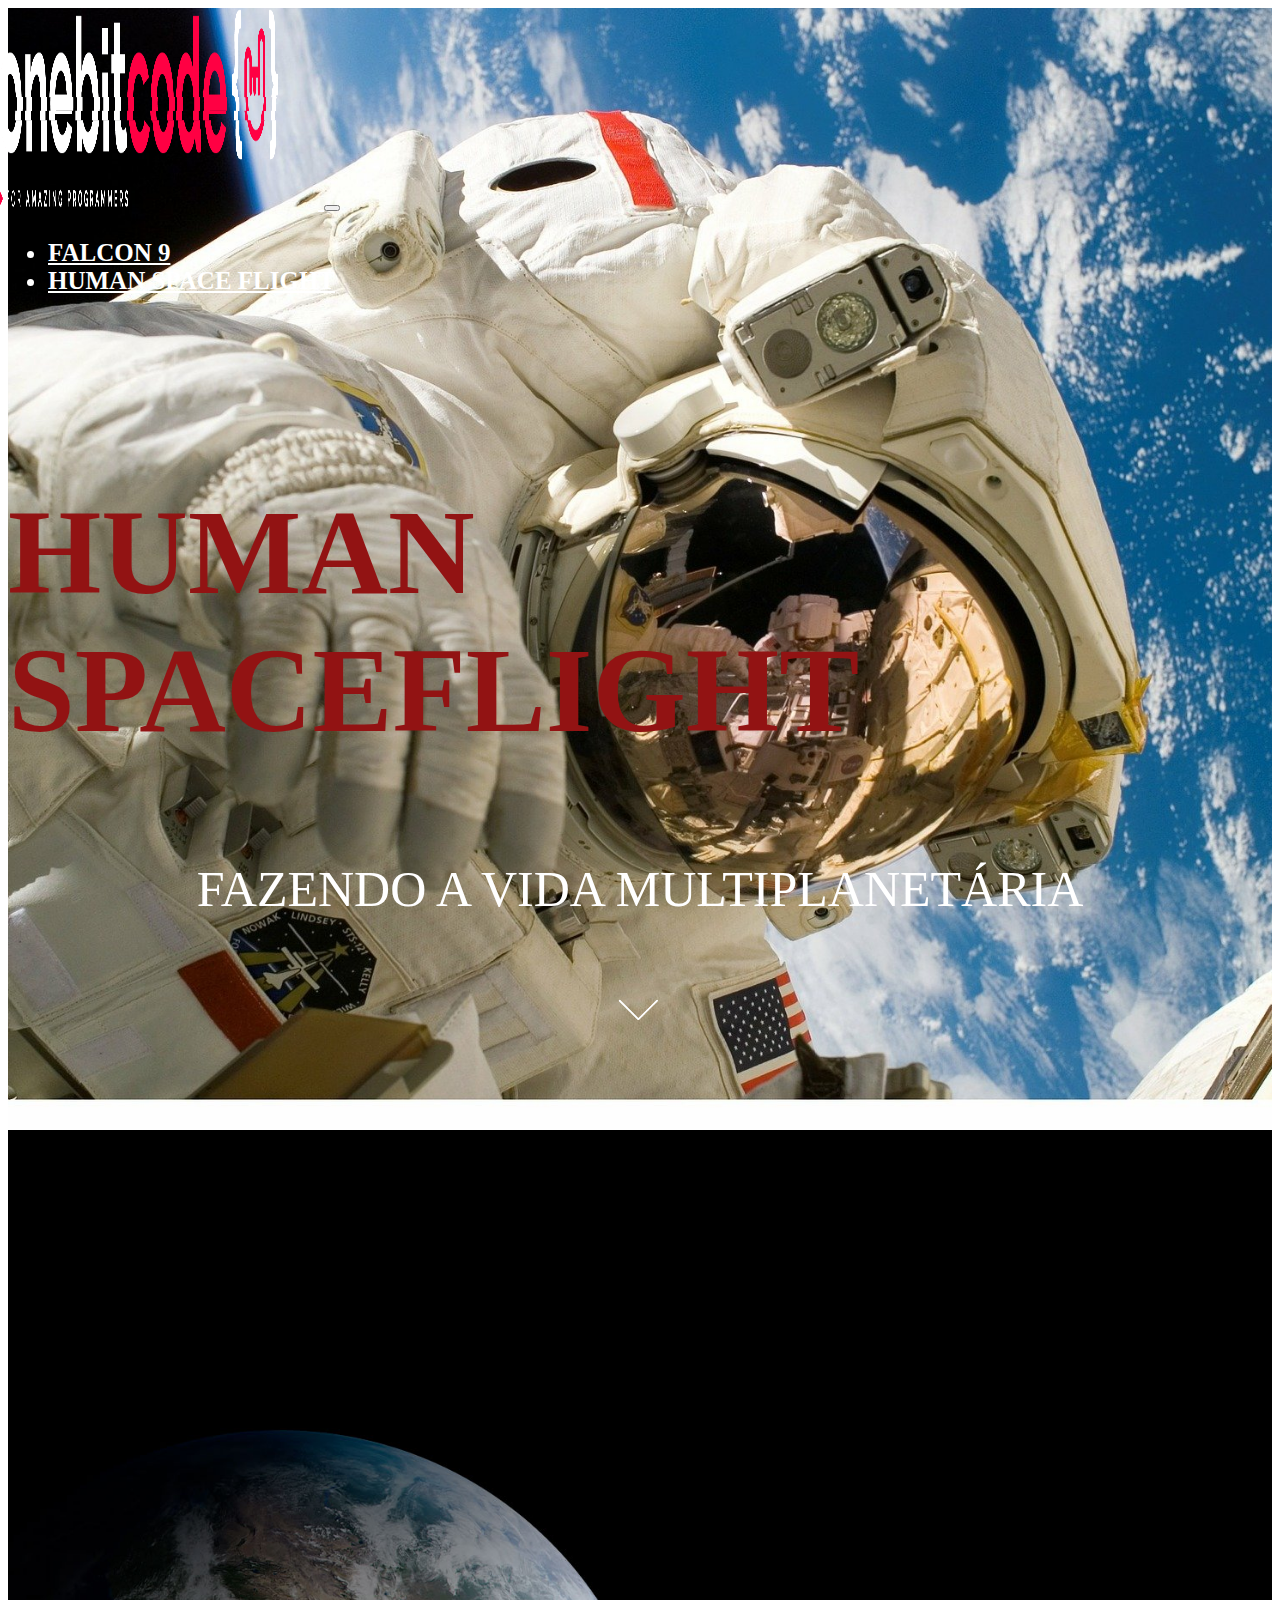
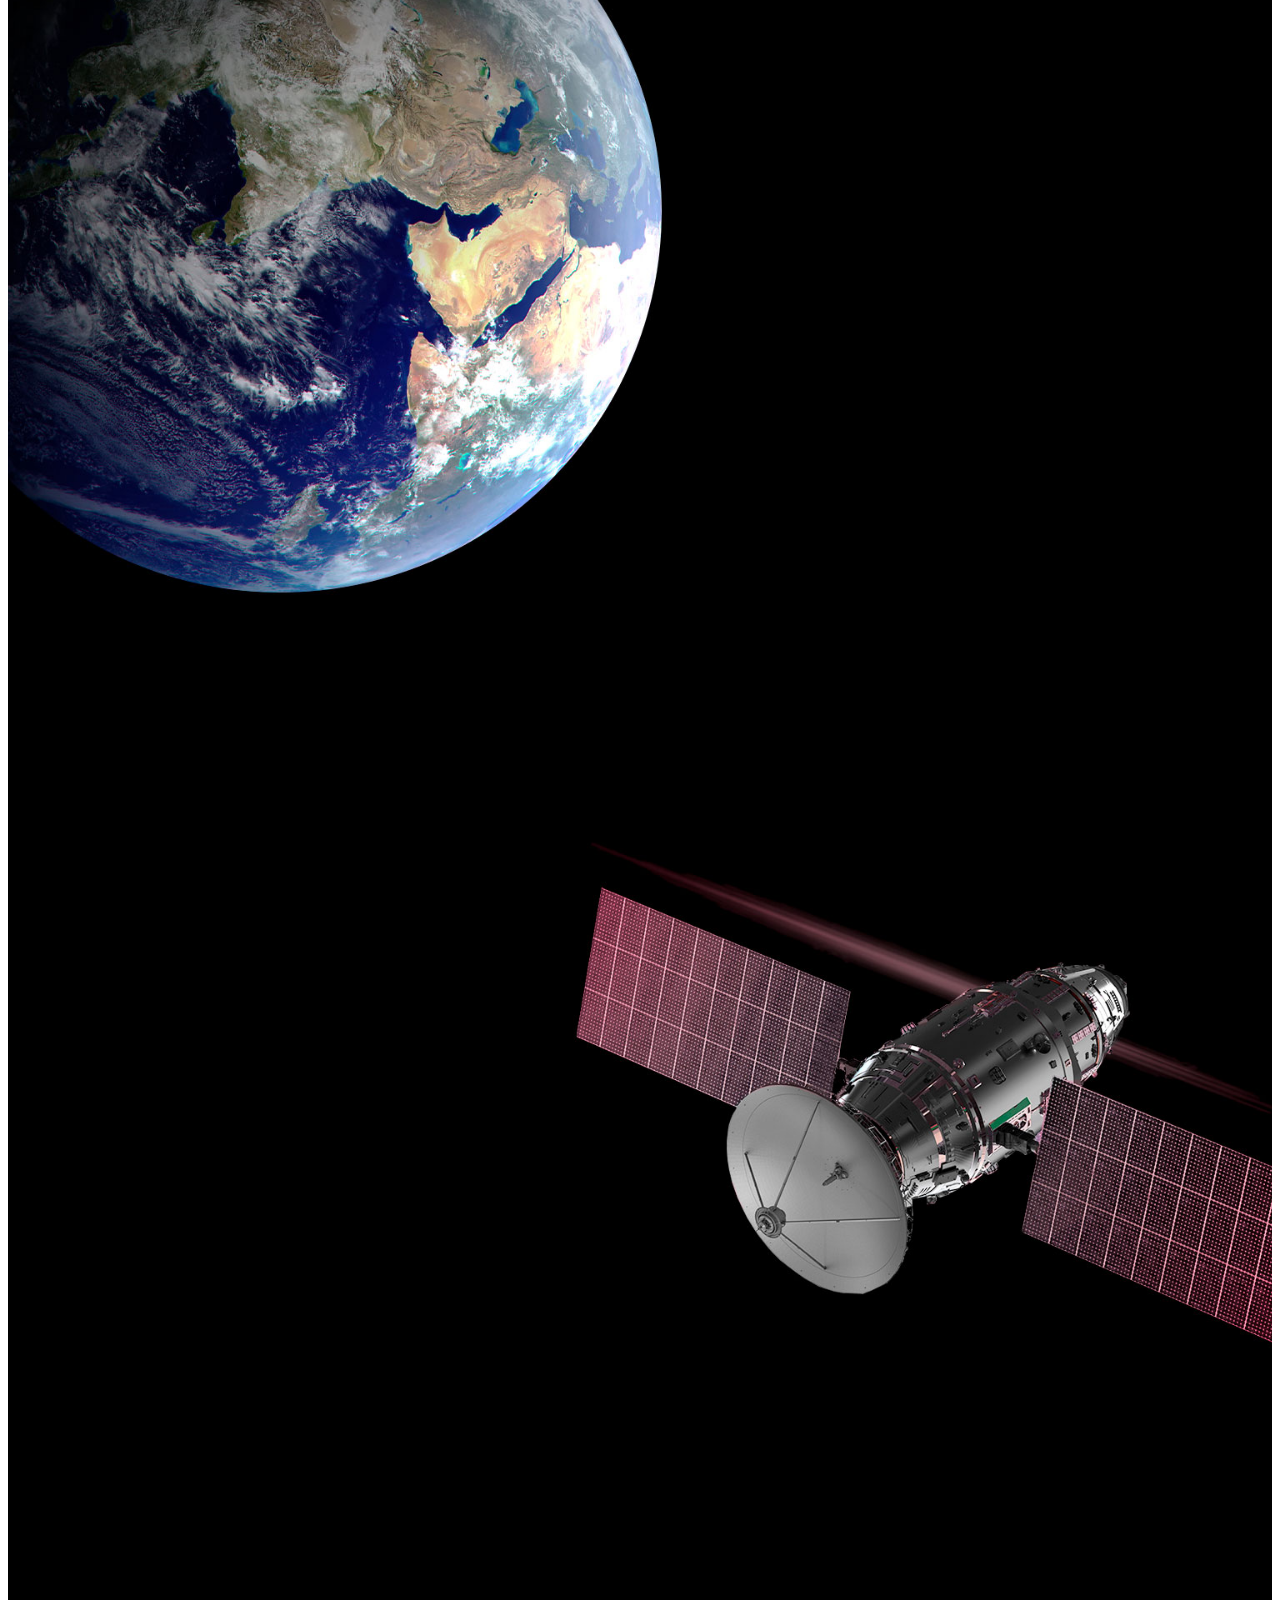
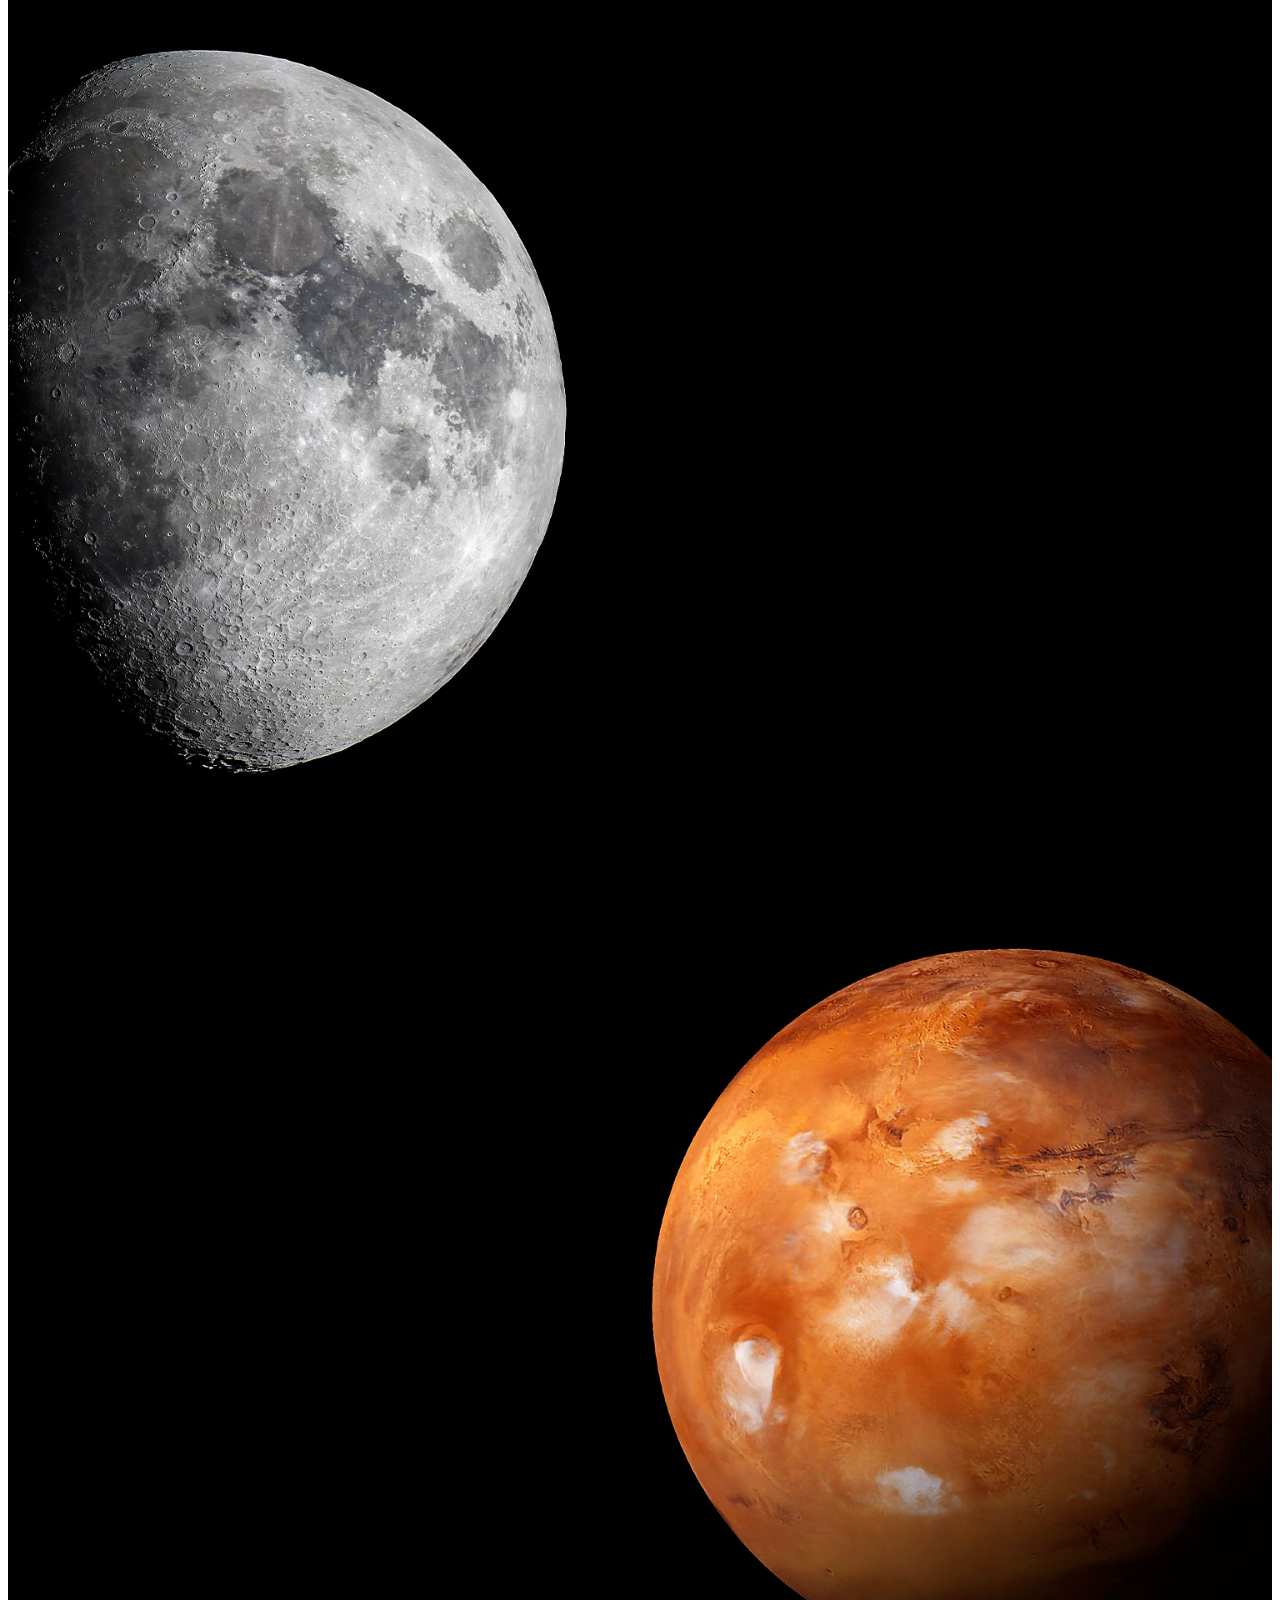
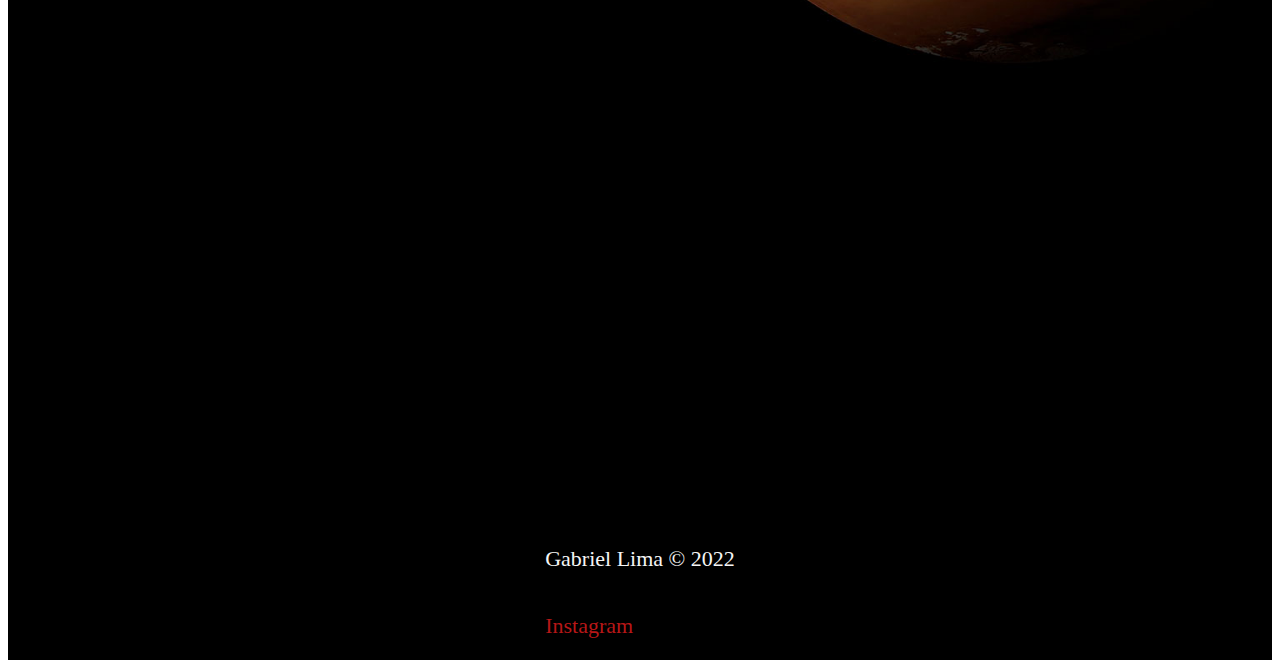
<file: Final-project/humanSpace.html>
<!DOCTYPE html>
<html lang="en">
  <head>
    <meta charset="UTF-8" />
    <meta http-equiv="X-UA-Compatible" content="IE=edge" />
    <meta name="viewport" content="width=device-width, initial-scale=1.0" />

    <!--Css-->
    <link rel="stylesheet" href="../css/style.css" />
    <!--Bootstrap Css-->
    <link
      href="https://cdn.jsdelivr.net/npm/bootstrap@5.1.3/dist/css/bootstrap.min.css"
      rel="stylesheet"
      integrity="sha384-1BmE4kWBq78iYhFldvKuhfTAU6auU8tT94WrHftjDbrCEXSU1oBoqyl2QvZ6jIW3"
      crossorigin="anonymous"
    />
    <!--Animation Css-->
    <link rel="stylesheet" href="https://unpkg.com/aos@next/dist/aos.css" />

    <title>Human SpaceX</title>
  </head>
  <body class="bg-dark">
    <div
      class="container-fluid container00 container08"
      data-aos="fade-down"
      data-aos-duration="1300"
    >
      <div class="container">
        <header class="header">
          <nav class="navbar navbar-expand-lg navbar-dark bg-transparent pt-4">
            <div class="container-fluid">
              <a href="/Final-project/index.html">
                <img
                  src="./images/logo-obc-2021-darkbg.png"
                  alt="logo-obc-2021-darkbg"
                  class="logoPc img-fluid"
                />
              </a>
              <button
                class="navbar-toggler"
                type="button"
                data-bs-toggle="collapse"
                data-bs-target="#navbarNav"
                aria-controls="navbarNav"
                aria-expanded="false"
                aria-label="Toggle navigation"
              >
                <span class="navbar-toggler-icon"></span>
              </button>
              <div class="collapse navbar-collapse" id="navbarNav">
                <ul class="navbar-nav">
                  <li class="nav-item">
                    <a
                      class="nav-link active"
                      aria-current="page"
                      href="/Final-project/falcon9.html"
                      id="navButton"
                      target="_blank"
                      >FALCON 9</a
                    >
                  </li>
                  <li class="nav-item">
                    <a
                      class="nav-link active"
                      href="/Final-project/humanSpace.html"
                      id="navButton"
                      target="_blank"
                      >HUMAN SPACE FLIGHT</a
                    >
                  </li>
                </ul>
              </div>
            </div>
          </nav>
        </header>
        <div class="container-fluid container01Content">
          <h1 id="lauchComing">HUMAN SPACEFLIGHT</h1>
          <p>FAZENDO A VIDA MULTIPLANETÁRIA</p>
          <div class="container text-center">
            <img
              src="./images/home-img/arrowDown.gif"
              alt="arrowDown"
              class="arrowDown"
            />
          </div>
        </div>
      </div>
    </div>
    <div class="container-fluid text-center eartDesc">
      <p data-aos="flip-right" data-aos-duration="1300">
        SpaceX também oferece voos cormeciais para orbita terrestre e lunar.
        Para começar a planejar a sua jornada, por favor contate-nos por :
        <a href="#">gabriel58221@gmail.com</a>
      </p>
    </div>
    <div class="container-fluid container00 container09">
      <div
        class="containerRightContent"
        data-aos="fade-right"
        data-aos-duration="1500"
      >
        <p class="subTitle">MISSAO</p>
        <h2 class="titleSection">ORBITA DA TERRA</h2>
        <p class="subTitle">EXPERIMENTE O PLANETA AZUL A 300KM DE ALTURA</p>
        <button type="button" class="btn btn-outline-light p-3 px-5">
          EXPLORAR
        </button>
      </div>
    </div>
    <div class="container-fluid container00 container10">
      <div
        class="containerLeftContent"
        data-aos="fade-up"
        data-aos-duration="1600"
      >
        <p class="subTitle">MISSAO</p>
        <h2 class="titleSection">ESTAÇÃO ESPACIAL</h2>
        <p class="subTitle">
          TRANSPORTANTO HUMANOS PARA O LABORATÓRIO VOADOR NO CÉU
        </p>
        <button type="button" class="btn btn-outline-light p-3 px-5">
          EXPLORAR
        </button>
      </div>
    </div>
    <div class="container-fluid container00 container11">
      <div
        class="containerRightContent"
        data-aos="zoom-in-up"
        data-aos-duration="600"
      >
        <p class="subTitle">MISSAO</p>
        <h2 class="titleSection">LUA</h2>
        <p class="subTitle">RETORNANDO HUMANOS PARA A NOSSA LUA VIZINHA</p>
        <button type="button" class="btn btn-outline-light p-3 px-5">
          EXPLORAR
        </button>
      </div>
    </div>
    <div class="container-fluid container00 container12">
      <div
        class="containerLeftContent"
        data-aos="flip-right"
        data-aos-duration="1500"
      >
        <p class="subTitle">MISSAO</p>
        <h2 class="titleSection">MARTE E ALÉM</h2>
        <p class="subTitle">
          O CAMINHO PARA TORNAR A HUMANIDADE MULTIPLANETÁRIA
        </p>
        <button type="button" class="btn btn-outline-light p-3 px-5">
          EXPLORAR
        </button>
      </div>
    </div>
    <div class="container-fluid text-center downloadDesc">
      <p data-aos="fade-right" data-aos-duration="1200">
        <span
          >Para mais informações sobre os serviçoes entre em contato com</span
        >
        <a href="https://www.instagram.com/onebitcode/" target="blank"
          >gabriel58221@gmail.com</a
        >
      </p>

      <button
        type="button"
        class="btn btn-outline-light p-3"
        data-aos="flip-left"
        data-aos-duration="1000"
      >
        BAIXAR GUIA DO USUÁRIO
      </button>
      <button
        type="button"
        class="btn btn-outline-light p-3"
        data-aos="flip-up"
        data-aos-duration="1300"
      >
        CAPACIDADES E SERVIÇOS
      </button>
    </div>
    <footer class="container-fluid footer">
      <span class="me-4 copyOBC">Gabriel Lima © 2022</span>
      <a
        href="https://www.instagram.com/gabriel_lim4__/?hl=en"
        target="blank"
        class="me-4"
        >Instagram</a
      >
    </footer>

    <!--Script Bootstrap-->
    <script
      src="https://cdn.jsdelivr.net/npm/bootstrap@5.1.3/dist/js/bootstrap.bundle.min.js"
      integrity="sha384-ka7Sk0Gln4gmtz2MlQnikT1wXgYsOg+OMhuP+IlRH9sENBO0LRn5q+8nbTov4+1p"
      crossorigin="anonymous"
    ></script>
    <!--Script Animation-->
    <script src="https://unpkg.com/aos@next/dist/aos.js"></script>
    <script>
      AOS.init();
    </script>
  </body>
</html>
</file>
<file: css/style.css>
@import url("https://fonts.googleapis.com/css2?family=Rubik:wght@400;514&display=swap");
* {
  color: white;
}

.header {
  font-size: 25px;
  color: red;
  font-weight: bold;
  align-items: center;
}
.header #navButton:hover {
  color: rgb(255, 0, 0);
}

.container00 {
  min-height: 100vh;
  background-size: cover;
  background-repeat: no-repeat;
  background-position: center;
}

.arrowDown {
  display: inline-block;
  width: 90px;
  margin-top: 5px;
}

.logoPc {
  width: 280px;
  height: 200px;
  margin-left: -10px;
  margin-right: 40px;
}

#button {
  padding: 15px 35px;
  border: 2px solid white;
}

.footer {
  background-color: black;
  height: 15vh;
  font-size: 22px;
  font-weight: 500;
  display: grid;
  align-items: center;
  justify-content: center;
}
.footer a {
  text-decoration: none;
  color: rgb(183, 23, 23);
}
.footer a:hover {
  color: #b9b9b9;
}

.copyOBC {
  color: whitesmoke;
}

@media (max-width: 405px) {
  .logoPc {
    width: 180px;
    margin-top: 15px;
  }
  .footer {
    font-size: 10px;
  }
}
@media (max-width: 350px) {
  .logoPc {
    width: 150px;
    margin-top: 15px;
  }
}
.container00.container01 {
  background-image: url("/Final-project/images/home-img/01.jpg");
}
.container00.container02 {
  background-image: url("/Final-project/images/home-img/02.gif");
}
.container00.container03 {
  background-image: url("/Final-project/images/home-img/03.jpg");
}
.container00.container04 {
  background-image: url("/Final-project/images/home-img/04.jpg");
}

.titlePadding {
  padding-top: 200px;
}

.shortTitle {
  width: 550px;
  margin-bottom: -25px;
}

.mediumTitle {
  width: 650px;
  margin-bottom: -25px;
}

#button {
  padding: 15px 35px;
  border: 3px solid rgb(255, 0, 0);
}

@media (max-width: 750px) {
  .titlePadding {
    padding-top: 120px;
  }
  .shortTitle {
    width: auto;
    font-size: 50px;
  }
  .mediumTitle {
    width: auto;
    font-size: 50px;
  }
}
.container00.container05 {
  background-image: url("/Final-project/images/falcon9-img/01.jpg");
}
.container00.container06 {
  background-image: url("/Final-project/images/falcon9-img/02.jpg");
}
.container00.carrossel01 {
  background-image: url("/Final-project/images/falcon9-img/03.jpg");
}
.container00.carrossel02 {
  background-image: url("/Final-project/images/falcon9-img/04.jpg");
}
.container00.carrossel03 {
  background-image: url("/Final-project/images/falcon9-img/05.jpg");
}
.container00.carrossel04 {
  background-image: url("/Final-project/images/falcon9-img/06.jpg");
}
.container00.carrossel05 {
  background-image: url("/Final-project/images/falcon9-img/07.jpg");
}
.container00.container07 {
  background-image: url("/Final-project/images/falcon9-img/08.jpg");
}

.titleContent {
  display: flex;
  flex-direction: column;
  justify-content: center;
  min-height: 100vh;
}

.titleFalcon9 {
  font-size: 150px;
  font-family: "rubik", sans-serif;
  font-weight: 514;
}

.numbers {
  background-color: rgb(0, 0, 0);
  min-height: 40vh;
  display: flex;
  flex-direction: column;
  justify-content: center;
}
.numbers .titleNumb {
  font-size: 90px;
}
.numbers .subTitleNumb {
  font-size: 30px;
}

.falcon9Desc {
  font-size: 26px;
  width: 640px;
  line-height: 60px;
}

.containerFalcon9Desc {
  display: grid;
  min-height: 90vh;
  align-items: center;
  justify-content: left;
}

#overViewPosition {
  width: 550px;
  margin-left: 16%;
  padding-top: 15%;
}

.carrosselSlide img {
  height: 100vh;
}

.carousselText {
  background-color: rgb(0, 0, 0);
  font-size: 24px;
}

.downloadDesc {
  background-color: rgba(39, 2, 2, 0.293);
  height: 10vh;
  padding: 140px;
}
.downloadDesc a {
  font-size: 30px;
  text-decoration: none;
  color: rgb(121, 118, 118);
}
.downloadDesc a:hover {
  color: red;
}
.downloadDesc button {
  border: 2px solid rgb(255, 0, 0);
  margin-right: 10px;
}
.downloadDesc span {
  font-size: 30px;
}

@media (max-width: 1024px) {
  .numbers p {
    font-size: 18px;
  }
  .falcon9Desc {
    font-size: 26px;
  }
  #overViewPosition {
    display: block;
    width: 500px;
    margin-left: 13%;
    padding-top: 20%;
  }
}
@media (max-width: 425px) {
  .titleContent {
    display: flex;
    flex-direction: column;
    justify-content: center;
    min-height: 80vh;
  }
  .titleFalcon9 {
    font-size: 50px;
  }
  .numbers h1 {
    font-size: 40px;
  }
  .numbers p {
    font-size: 14px;
  }
  .containerFalcon9Desc p {
    width: auto;
    font-size: 18px;
    line-height: 30px;
  }
  #overViewPosition {
    display: flex;
    height: 90vh;
    flex-direction: column;
    justify-content: center;
    width: auto;
    margin-left: auto;
  }
  .titleOverView {
    font-size: 26px;
    font-weight: bold;
  }
  .subTitleOvewView {
    font-size: 20px;
    font-weight: 300;
  }
}
@media (max-width: 510px) {
  .downloadDesc button {
    margin: 10px 0px;
  }
}
.container00.container08 {
  background-image: url(/Final-project/images/humanFlight-img/01.jpg);
}
.container00.container09 {
  background-image: url(/Final-project/images/humanFlight-img/02.jpg);
}
.container00.container10 {
  background-image: url(/Final-project/images/humanFlight-img/03.jpg);
}
.container00.container11 {
  background-image: url(/Final-project/images/humanFlight-img/04.jpg);
}
.container00.container12 {
  background-image: url(/Final-project/images/humanFlight-img/05.jpg);
}

.container01Content {
  height: 90vh;
  display: flex;
  flex-direction: column;
  justify-content: center;
  align-items: center;
}
.container01Content h1 {
  font-size: 120px;
  color: rgb(146, 19, 19);
}
.container01Content p {
  margin-top: 20px;
  margin-bottom: 50px;
  font-size: 50px;
  font-weight: 300;
}
.container01Content img {
  width: 130px;
}

.eartDesc {
  background-color: black;
  height: 25vh;
  display: flex;
  align-items: center;
  justify-content: center;
}
.eartDesc p {
  color: rgb(255, 255, 255);
  font-weight: 400;
  font-size: 26px;
  width: 950px;
}
.eartDesc a {
  text-decoration: none;
  color: rgb(255, 0, 0);
  font-weight: 500;
}

.containerRightContent {
  margin-left: 55%;
  padding-top: 15%;
}
.containerRightContent button {
  border: 2px solid rgb(245, 1, 1);
}

.containerLeftContent {
  margin-left: 5%;
  padding-top: 15%;
}
.containerLeftContent button {
  border: 2px solid rgb(255, 42, 0);
}

.titleSection {
  font-size: 80px;
  font-weight: bold;
}

.subTitle {
  font-size: 24px;
  font-weight: 300;
  margin-bottom: 40px;
  color: red;
}

.downloadDesc {
  background-color: rgb(0, 0, 0);
  height: 10vh;
  padding: 140px;
}
.downloadDesc a {
  font-size: 30px;
  text-decoration: none;
  color: rgb(121, 118, 118);
}
.downloadDesc a:hover {
  color: red;
}
.downloadDesc button {
  border: 2px solid rgb(255, 0, 0);
  margin-right: 10px;
}
.downloadDesc span {
  font-size: 30px;
}

@media (max-width: 1024px) {
  .container01Content h1 {
    font-size: 90px;
  }
  .container01Content p {
    margin: 20px 0px;
    font-size: 30px;
    font-weight: 300;
  }
  .containerRightContent {
    margin-left: 50%;
    padding-top: 20%;
  }
  .titleSection {
    font-size: 50px;
    font-weight: bold;
  }
  .subTitle {
    font-weight: 300;
    margin-bottom: 40px;
  }
  .containerLeftContent {
    margin-left: 5%;
    padding-top: 20%;
  }
}
@media (max-width: 425px) {
  .container01Content h1 {
    font-size: 40px;
  }
  .container01Content p {
    font-size: 16px;
  }
  .arrowDown {
    display: none;
  }
  .eartDesc {
    height: 30vh;
  }
  .eartDesc p {
    color: black;
    font-weight: 400;
    font-size: 14px;
    width: auto;
  }
  .containerRightContent {
    margin-left: 20%;
    padding-top: 30%;
  }
  .titleSection {
    font-size: 50px;
    font-weight: bold;
  }
  .subTitle {
    font-weight: 300;
    margin-bottom: 40px;
  }
  .containerLeftContent {
    margin-left: 7%;
    padding-top: 30%;
  }
}

/*# sourceMappingURL=style.css.map */
</file>
